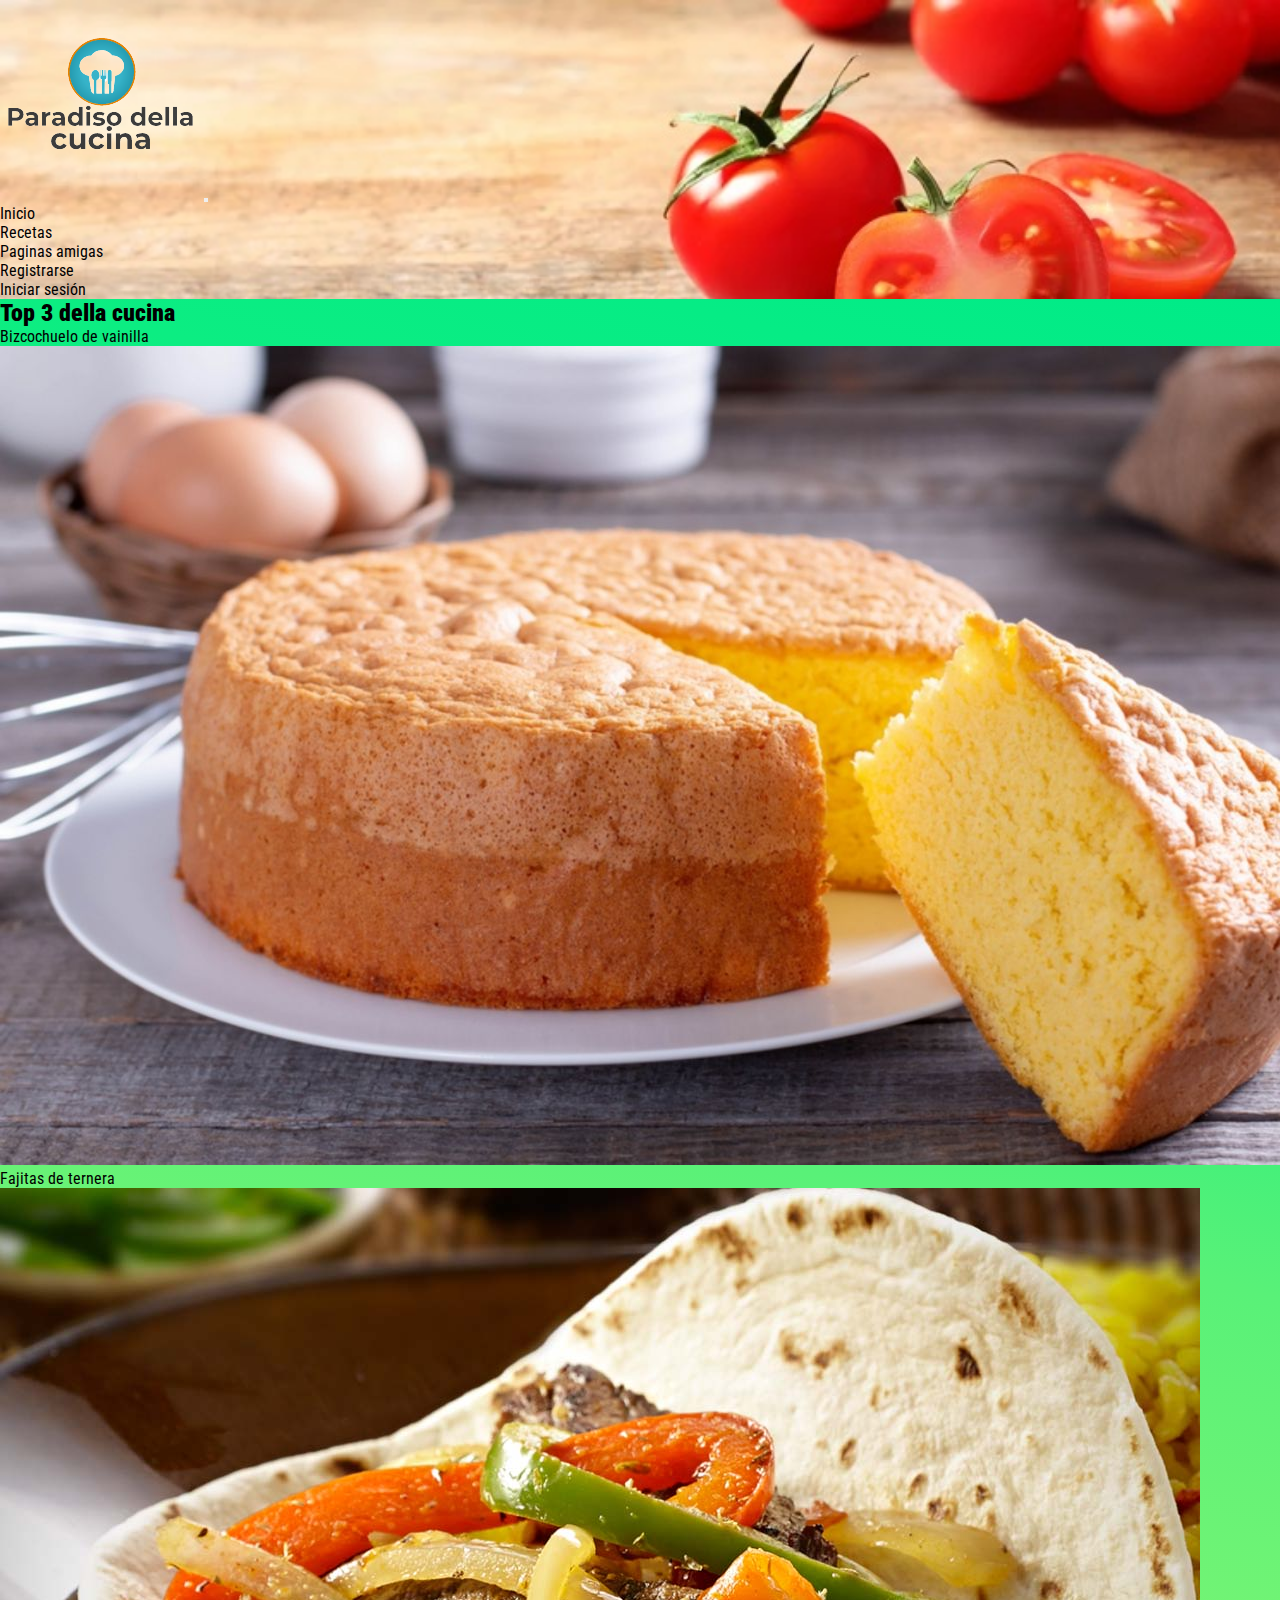
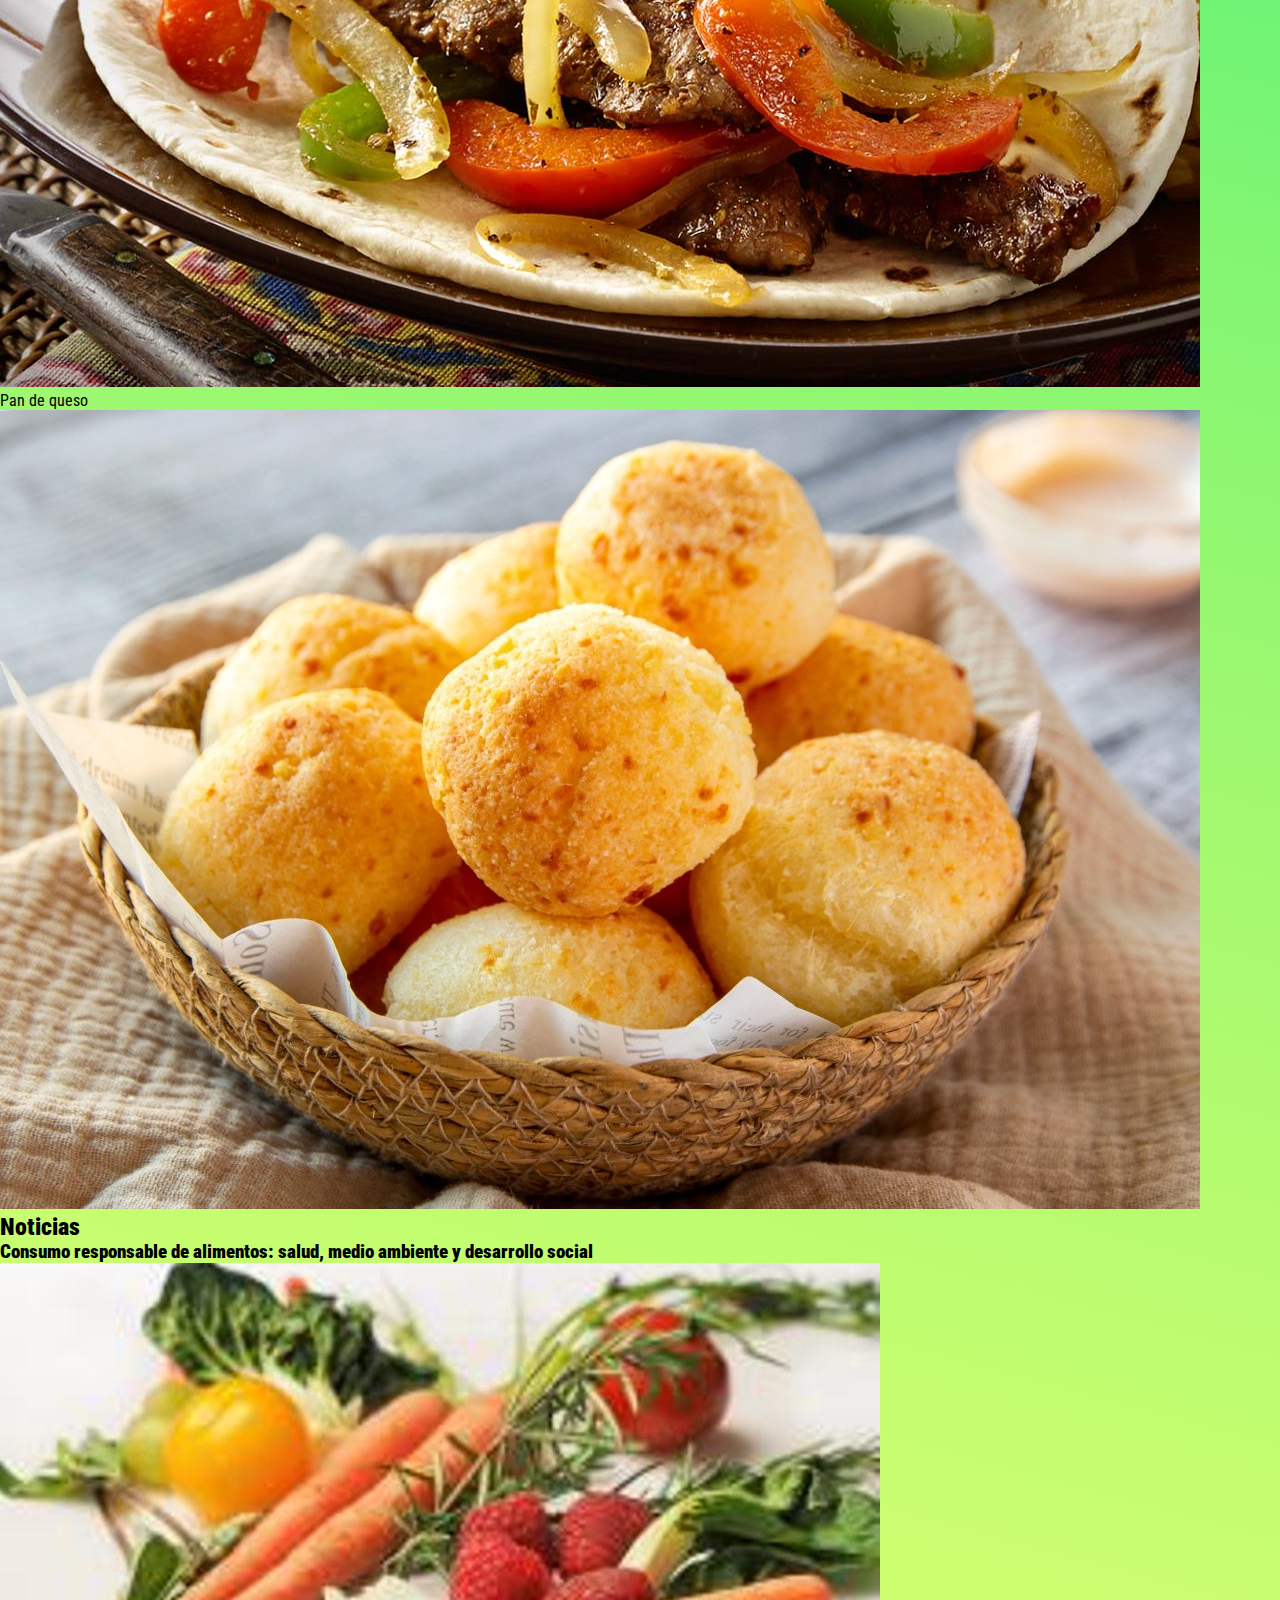
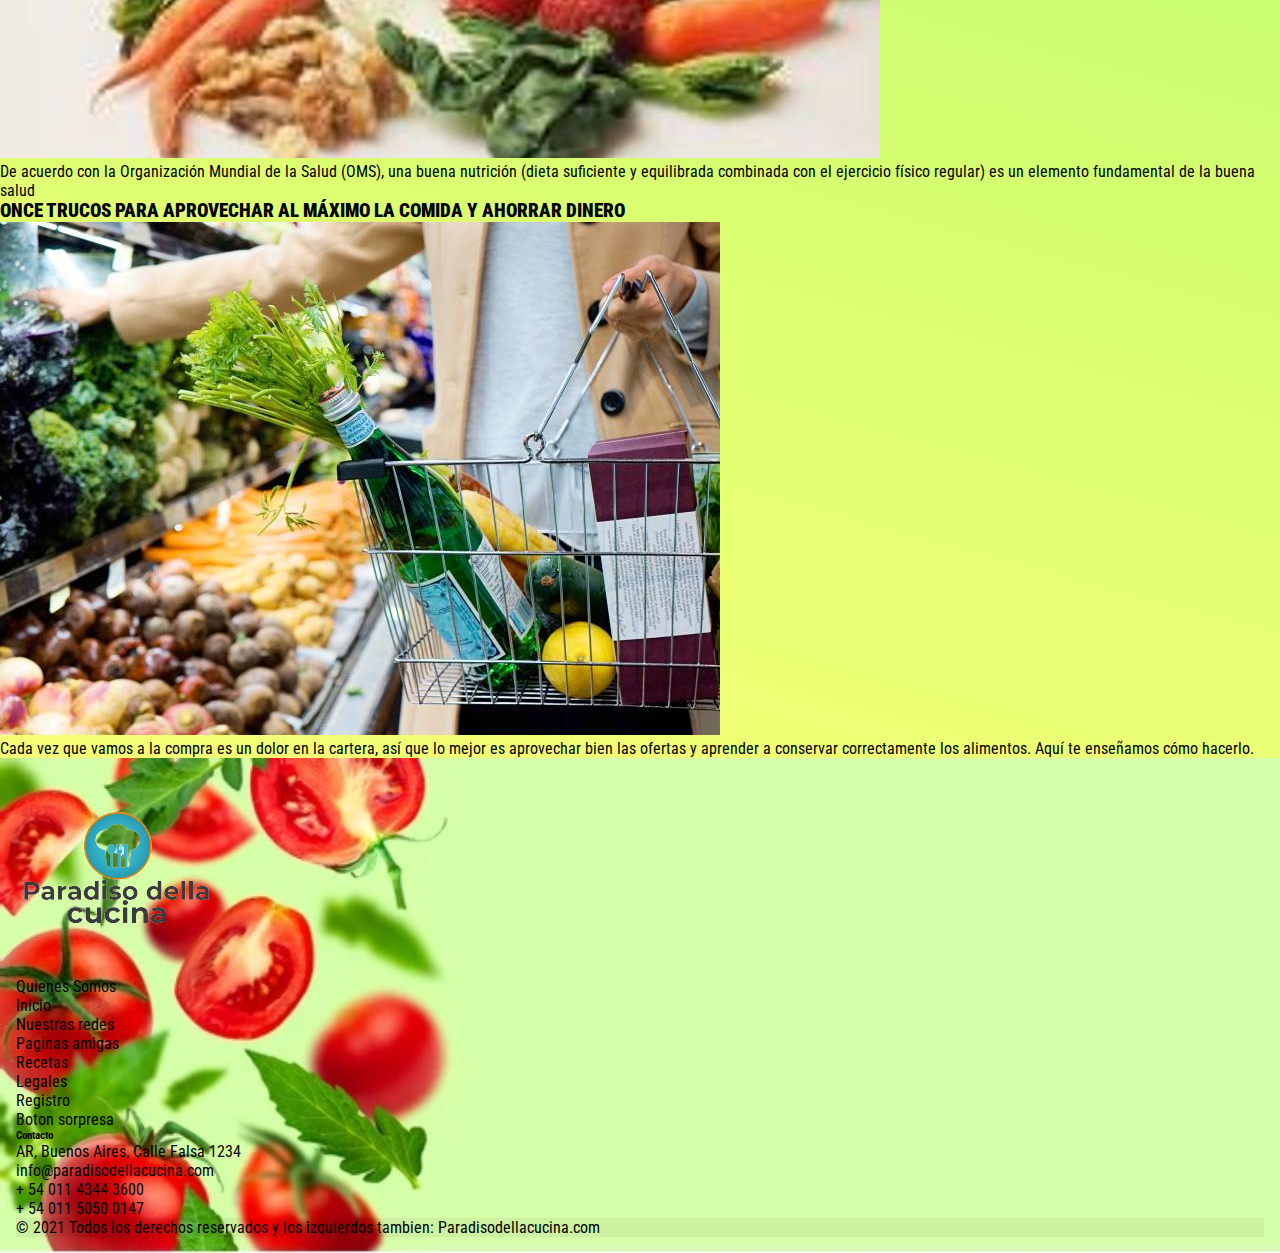
<file: index.html>
<!DOCTYPE html>
<html lang="en">

<head>
    <meta charset="UTF-8">
    <meta http-equiv="X-UA-Compatible" content="IE=edge">
    <meta name="viewport" content="width=device-width, initial-scale=1.0">
    <meta name="description" content="Nuestra página de cocina ofrece una amplia variedad de recetas fáciles y deliciosas para todos los niveles de habilidad culinaria. Desde platos principales hasta postres, encontrarás inspiración y consejos útiles para mejorar tus habilidades en la cocina.">
    <link rel="preconnect" href="https://fonts.googleapis.com">
    <link rel="preconnect" href="https://fonts.gstatic.com" crossorigin>
    <link href="https://fonts.googleapis.com/css2?family=Roboto+Condensed:wght@300;400;700&display=swap"
        rel="stylesheet">
    <link href="https://cdn.jsdelivr.net/npm/bootstrap@5.2.3/dist/css/bootstrap.min.css" rel="stylesheet"
        integrity="sha384-rbsA2VBKQhggwzxH7pPCaAqO46MgnOM80zW1RWuH61DGLwZJEdK2Kadq2F9CUG65" crossorigin="anonymous">
    <link rel="stylesheet" href="./css/styles.css">
    <title>Paradiso della cucina / Recetas con amor y algo mas...</title>
</head>

<body>

    <header class="navbar navbar-expand-lg bg-light">
        <div class="container">
            <a class="navbar-brand" href="#">
                <img src="./img/cucina-logo.png" class="w-50" alt="" class="logocucina">
            </a>
            <button class="navbar-toggler" type="button" data-bs-toggle="collapse" data-bs-target="#navbarNav"
                aria-controls="navbarNav" aria-expanded="false" aria-label="Toggle navigation">
                <span class="navbar-toggler-icon"></span>
            </button>
            <nav class="collapse navbar-collapse justify-content-end" id="navbarNav">
                <ul class="navbar-nav">
                    <li class="nav-item">
                        <a class="nav-link active" aria-current="page" href="./index.html">Inicio</a>
                    </li>
                    <li class="nav-item">
                        <a class="nav-link" href="./pages/recetas.html">Recetas</a>
                    </li>
                    <li class="nav-item">
                        <a class="nav-link" href="./pages/paginas-amigas.html">Paginas amigas</a>
                    </li>
                    <li class="nav-item">
                        <a class="nav-link" href="./pages/registrarse.html">Registrarse</a>
                    </li>
                    <li class="nav-item">
                        <a class="nav-link" href="./pages/iniciar-sesion.html">Iniciar sesión</a>
                    </li>
                </ul>
            </nav>
        </div>
    </header>



    <main class="degrade">

        <section class="container">

            <div class="row">

                <article class="col-12 col-md-6" class="img-fluid">

                    <h2 class="text-center"><strong>Top 3 della cucina</strong></h2>

                    <ol>

                        <a href="./pages/bizcochuelodevainilla.html">
                            <li>Bizcochuelo de vainilla</li>

                            <img src="./img/bizcochuelo-de-vainilla.jpg" class="img-fluid" alt="torta de vainilla">
                        </a>


                        <a href="./pages/fajitasdeternera.html">
                            <li>Fajitas de ternera</li>

                            <img src="./img/fajitas-de-ternera.jpg" class="img-fluid" alt="fajitas de ternera">
                        </a>

                        <a href="./pages/pandequeso.html">
                            <li>Pan de queso</li>

                            <img src="./img/pan-de-queso.jpg" class="img-fluid" alt="chipa">
                        </a>



                    </ol>


                </article>



                <article class="col-12 col-md-6 bg-noticias">

                    <h2 class="text-center"><strong>Noticias</strong></h2>

                    <div>
                        <h3 class="text-center"><strong>Consumo responsable de alimentos: salud, medio ambiente y
                                desarrollo social</strong>
                        </h3>

                        <img src="./img/comida-saludable.jpg" class="img-fluid" alt="comida como hsaludable">

                        <p class="text-center">De acuerdo con la Organización Mundial de la Salud (OMS), una buena
                            nutrición (dieta
                            suficiente y
                            equilibrada combinada con el ejercicio físico regular) es un elemento fundamental de la
                            buena
                            salud
                        </p>
                    </div>

                    <div>

                        <h3 class="text-center"><strong>ONCE TRUCOS PARA APROVECHAR AL MÁXIMO LA COMIDA Y AHORRAR
                                DINERO</strong></h3>

                        <img src="./img/trucos-ahorrar-comida.jpg" class="img-fluid" alt="ahorrar-comida">

                        <p class="text-center">Cada vez que vamos a la compra es un dolor en la cartera,
                            así que lo mejor es aprovechar bien
                            las
                            ofertas
                            y aprender a conservar correctamente los alimentos. Aquí te enseñamos cómo hacerlo.</p>


                    </div>



                </article>

        </section>


    </main>


    <footer class="text-center text-lg-start bg-light text-muted">

        <div class="container text-center text-md-start mt-5">
            <!-- Grid row -->
            <div class="row mt-3">
                <!-- Grid column -->
                <div class="col-md-3 col-lg-4 col-xl-3 mx-auto mb-4">
                    <!-- Content -->
                    <h6 class="text-uppercase fw-bold mb-4">
                        <i class="fas fa-gem me-3"></i>
                        <img src="./img/cucina-logo.png" class="img-fluid" alt="">
                    </h6>
                </div>

                <div class="col-md-2 col-lg-2 col-xl-2 mx-auto mb-4">


                    <p>
                        <a href="./pages/quienes-somos.html" class="text-reset">Quienes Somos</a>
                    </p>
                    <p>
                        <a href="./index.html" class="text-reset">Inicio</a>
                    </p>
                    <p>
                        <a href="./pages/nuestras-redes.html" class="text-reset">Nuestras redes</a>
                    </p>
                    <p>
                        <a href="./pages/paginas-amigas.html" class="text-reset">Paginas amigas</a>
                    </p>
                </div>

                <div class="col-md-3 col-lg-2 col-xl-2 mx-auto mb-4">
                    <p>
                        <a href="./pages/recetas.html" class="text-reset">Recetas</a>
                    </p>
                    <p>
                        <a href="./pages/legales.html" class="text-reset">Legales</a>
                    </p>
                    <p>
                        <a href="pages/registrarse.html" class="text-reset">Registro</a>
                    </p>
                    <p>
                        <a href="https://www.youtube.com/watch?v=D0pMNiobZPM&ab_channel=LaGranjadeZen%C3%B3n"
                            class="text-reset" target="_blank">Boton sorpresa</a>
                    </p>
                </div>

                <div class="col-md-4 col-lg-3 col-xl-3 mx-auto mb-md-0 mb-4">

                    <h6 class="text-uppercase fw-bold mb-4">Contacto</h6>
                    <p><i class="fas fa-home me-3"></i> AR, Buenos Aires, Calle Falsa 1234</p>
                    <p>
                        <i class="fas fa-envelope me-3"></i>
                        info@paradisodellacucina.com
                    </p>
                    <p><i class="fas fa-phone me-3"></i> + 54 011 4344 3600</p>
                    <p><i class="fas fa-print me-3"></i> + 54 011 5050 0147</p>
                </div>

            </div>

        </div>
        </section>

        <div class="text-center p-4" style="background-color: rgba(0, 0, 0, 0.05);">
            © 2021 Todos los derechos reservados y los izquierdos tambien:
            <a class="text-reset fw-bold" href="https://paradisodellacucina.com">Paradisodellacucina.com</a>
        </div>

    </footer>


    <script src="https://cdn.jsdelivr.net/npm/bootstrap@5.2.3/dist/js/bootstrap.bundle.min.js"
        integrity="sha384-kenU1KFdBIe4zVF0s0G1M5b4hcpxyD9F7jL+jjXkk+Q2h455rYXK/7HAuoJl+0I4"
        crossorigin="anonymous"></script>

</body>

</html>
</file>
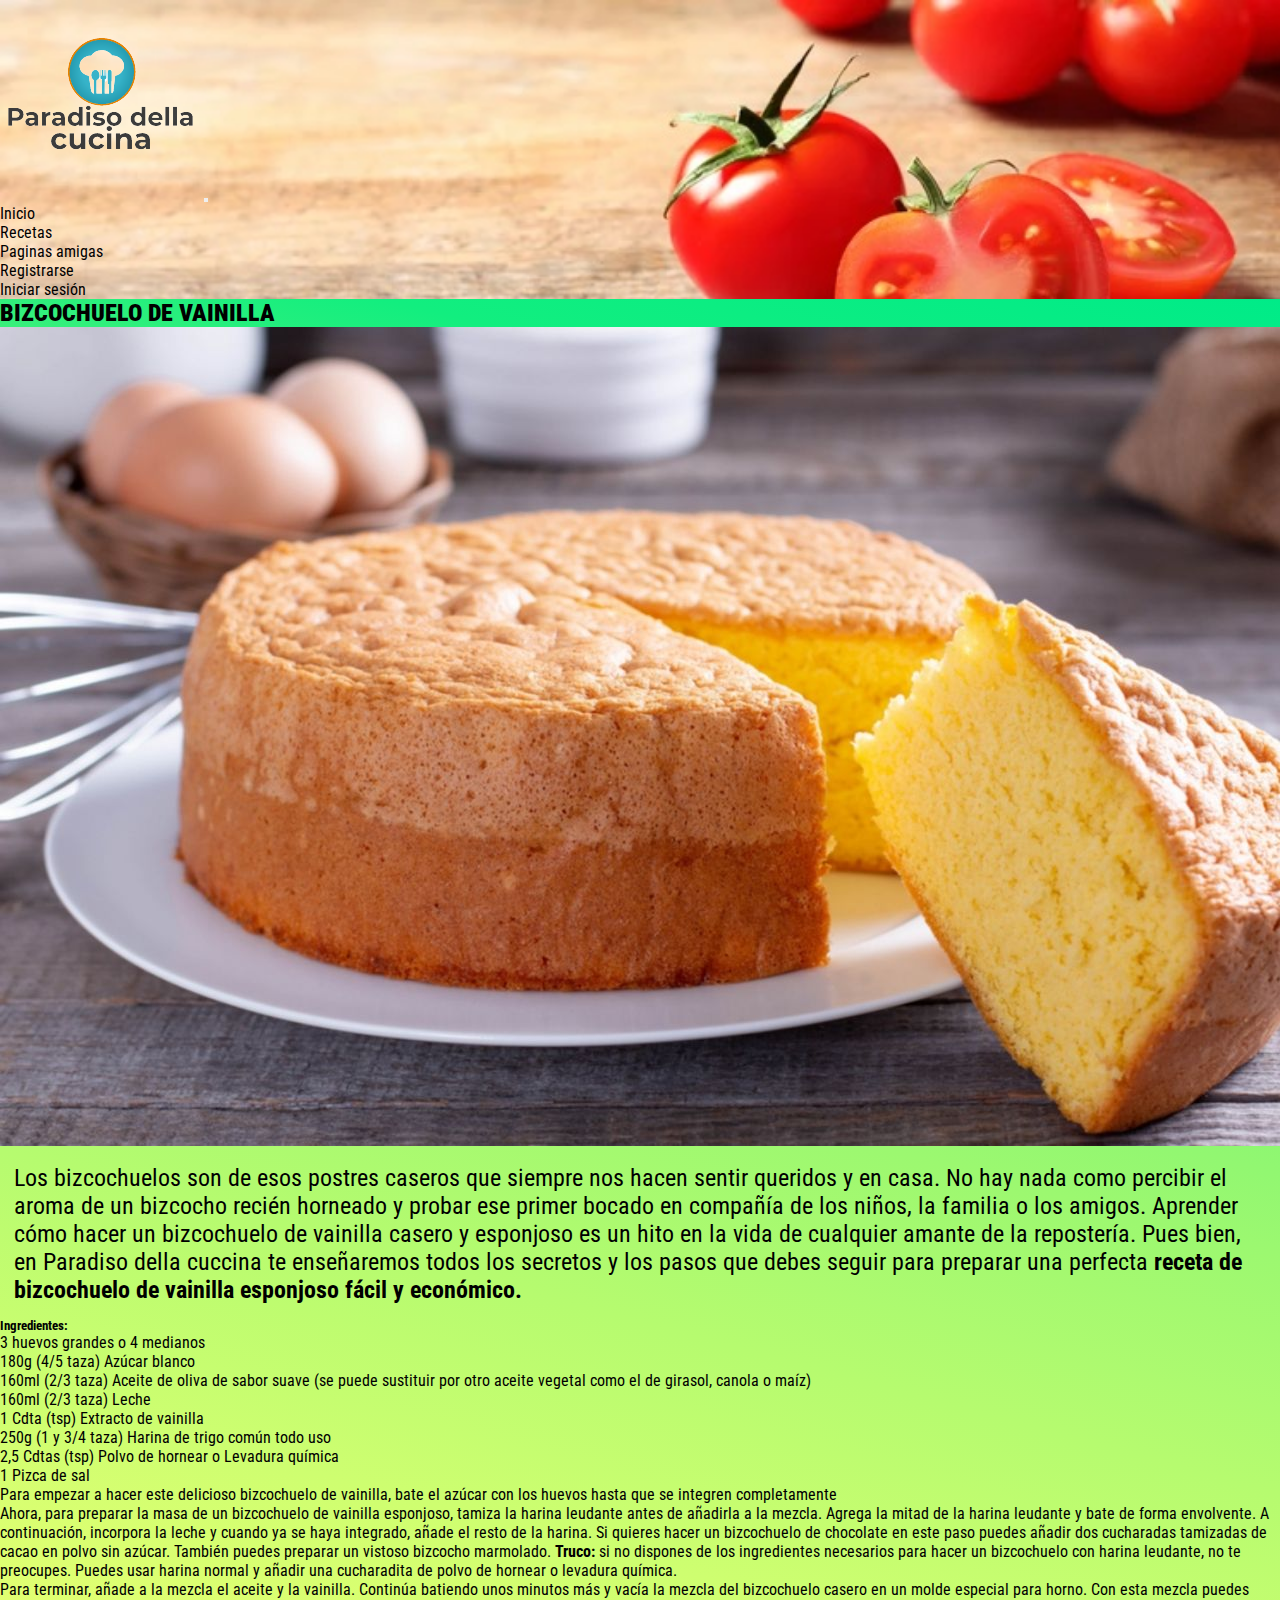
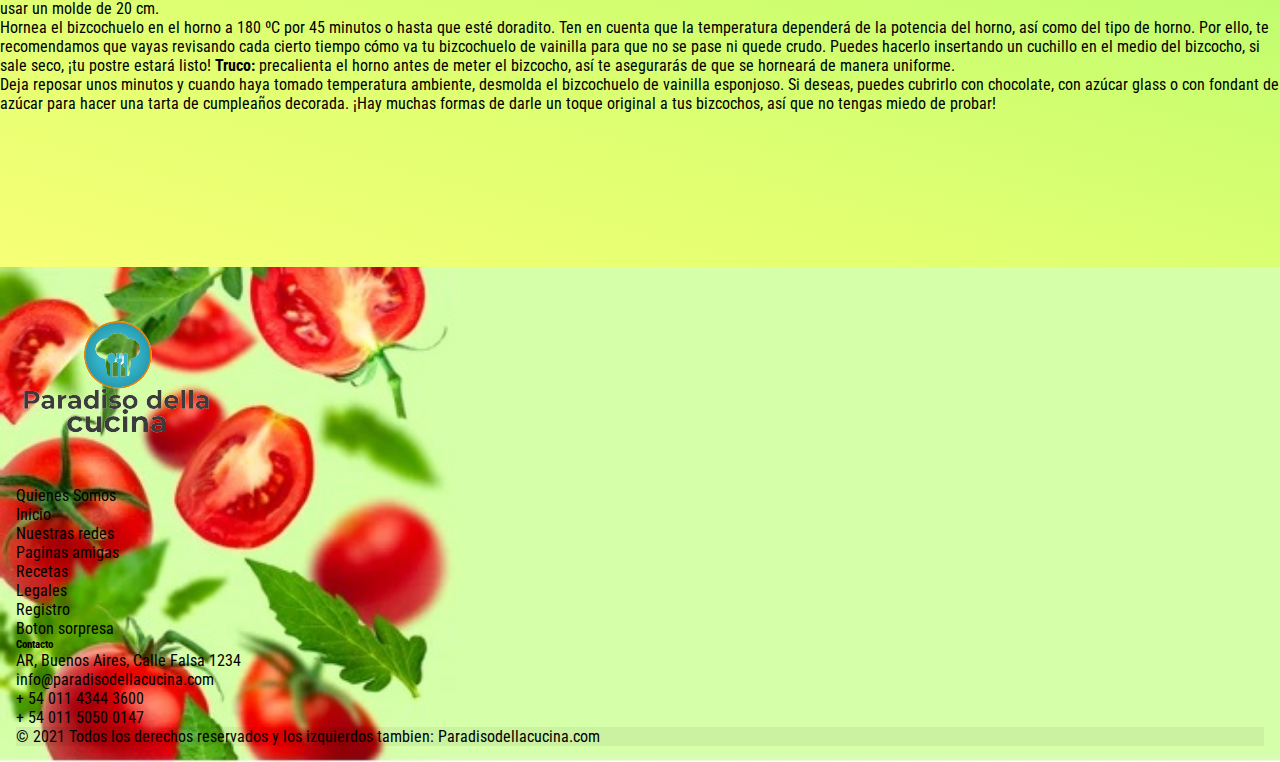
<file: pages/bizcochuelodevainilla.html>
<!DOCTYPE html>
<html lang="en">

<head>
    <meta charset="UTF-8">
    <meta http-equiv="X-UA-Compatible" content="IE=edge">
    <meta name="viewport" content="width=device-width, initial-scale=1.0">
    <meta name="description" content="Nuestra página de cocina ofrece una amplia variedad de recetas fáciles y deliciosas para todos los niveles de habilidad culinaria. Desde platos principales hasta postres, encontrarás inspiración y consejos útiles para mejorar tus habilidades en la cocina.">
    <link rel="preconnect" href="https://fonts.googleapis.com">
    <link rel="preconnect" href="https://fonts.gstatic.com" crossorigin>
    <link href="https://fonts.googleapis.com/css2?family=Roboto+Condensed:wght@300;400;700&display=swap"
        rel="stylesheet">
    <link href="https://cdn.jsdelivr.net/npm/bootstrap@5.2.3/dist/css/bootstrap.min.css" rel="stylesheet"
        integrity="sha384-rbsA2VBKQhggwzxH7pPCaAqO46MgnOM80zW1RWuH61DGLwZJEdK2Kadq2F9CUG65" crossorigin="anonymous">
    <link rel="stylesheet" href="../css/styles.css">
    <title>Paradiso della cucina /Bizcochuelo de vainilla</title>
</head>

<body>

    <header class="navbar navbar-expand-lg bg-light">
        <div class="container">
            <a class="navbar-brand" href="#">
                <img src="../img/cucina-logo.png" class="w-50" alt="" class="logocucina">
            </a>
            <button class="navbar-toggler" type="button" data-bs-toggle="collapse" data-bs-target="#navbarNav"
                aria-controls="navbarNav" aria-expanded="false" aria-label="Toggle navigation">
                <span class="navbar-toggler-icon"></span>
            </button>
            <nav class="collapse navbar-collapse justify-content-end" id="navbarNav">
                <ul class="navbar-nav">
                    <li class="nav-item">
                        <a class="nav-link active" aria-current="page" href="../index.html">Inicio</a>
                    </li>
                    <li class="nav-item">
                        <a class="nav-link" href="../pages/recetas.html">Recetas</a>
                    </li>
                    <li class="nav-item">
                        <a class="nav-link" href="../pages/paginas-amigas.html">Paginas amigas</a>
                    </li>
                    <li class="nav-item">
                        <a class="nav-link" href="../pages/registrarse.html">Registrarse</a>
                    </li>
                    <li class="nav-item">
                        <a class="nav-link" href="../pages/iniciar-sesion.html">Iniciar sesión</a>
                    </li>
                </ul>
            </nav>
        </div>
    </header>

    <main class="degrade">

        <div class="container">

            <div class="text-center">

                <h2><strong>BIZCOCHUELO DE VAINILLA</strong></h2>

                <img src="../img/bizcochuelo-de-vainilla.jpg" class="img-fluid w-75" alt="torta de vainilla">


            </div>

            <article class="text-center">

                <p class="pie-de-foto">Los bizcochuelos son de esos postres caseros que siempre nos hacen sentir
                    queridos y en casa. No hay
                    nada
                    como percibir el aroma de un bizcocho recién horneado y probar ese primer bocado en compañía de los
                    niños,
                    la familia o los amigos. Aprender cómo hacer un bizcochuelo de vainilla casero y esponjoso es un
                    hito en
                    la
                    vida de cualquier amante de la repostería.

                    Pues bien, en Paradiso della cuccina te enseñaremos todos los secretos y los pasos que debes seguir
                    para
                    preparar una perfecta <strong>receta de bizcochuelo de vainilla esponjoso fácil y
                        económico.</strong>
                </p>

                <p>
                <h5>Ingredientes:</h5>
                </p>
                <ul>
                    <li>3 huevos grandes o 4 medianos</li>
                    <li>180g (4/5 taza) Azúcar blanco</li>
                    <li>160ml (2/3 taza) Aceite de oliva de sabor suave (se puede sustituir por otro aceite vegetal como
                        el
                        de
                        girasol, canola o maíz)</li>
                    <li>160ml (2/3 taza) Leche</li>
                    <li>1 Cdta (tsp) Extracto de vainilla</li>
                    <li>250g (1 y 3/4 taza) Harina de trigo común todo uso</li>
                    <li>2,5 Cdtas (tsp) Polvo de hornear o Levadura química</li>
                    <li>1 Pizca de sal</li>
                </ul>

                <ol>
                    <li>Para empezar a hacer este delicioso bizcochuelo de vainilla, bate el azúcar con los huevos hasta
                        que
                        se integren completamente
                    </li>
                    <li>Ahora, para preparar la masa de un bizcochuelo de vainilla esponjoso, tamiza la harina leudante
                        antes de
                        añadirla a la mezcla. Agrega la mitad de la harina leudante y bate de forma envolvente. A
                        continuación,
                        incorpora la leche y cuando ya se haya integrado, añade el resto de la harina.
                        Si quieres hacer un bizcochuelo de chocolate en este paso puedes añadir dos cucharadas tamizadas
                        de
                        cacao en polvo sin azúcar. También puedes preparar un vistoso bizcocho marmolado.
                        <strong>Truco:</strong> si no dispones de los ingredientes necesarios para hacer un bizcochuelo
                        con
                        harina leudante, no
                        te preocupes. Puedes usar harina normal y añadir una cucharadita de polvo de hornear o levadura
                        química.
                    </li>
                    <li>Para terminar, añade a la mezcla el aceite y la vainilla. Continúa batiendo unos minutos más y
                        vacía
                        la
                        mezcla del bizcochuelo casero en un molde especial para horno. Con esta mezcla puedes usar un
                        molde
                        de
                        20 cm.</li>
                    <li>
                        Hornea el bizcochuelo en el horno a 180 ºC por 45 minutos o hasta que esté doradito. Ten en
                        cuenta
                        que
                        la temperatura dependerá de la potencia del horno, así como del tipo de horno. Por ello, te
                        recomendamos
                        que vayas revisando cada cierto tiempo cómo va tu bizcochuelo de vainilla para que no se pase ni
                        quede
                        crudo. Puedes hacerlo insertando un cuchillo en el medio del bizcocho, si sale seco, ¡tu postre
                        estará
                        listo!
                        <strong>Truco:</strong> precalienta el horno antes de meter el bizcocho, así te asegurarás de
                        que se
                        horneará de manera uniforme.
                    </li>
                    <li>Deja reposar unos minutos y cuando haya tomado temperatura ambiente, desmolda el bizcochuelo de
                        vainilla
                        esponjoso. Si deseas, puedes cubrirlo con chocolate, con azúcar glass o con fondant de azúcar
                        para
                        hacer
                        una tarta de cumpleaños decorada. ¡Hay muchas formas de darle un toque original a tus bizcochos,
                        así
                        que
                        no tengas miedo de probar!</li>

                </ol>


                <iframe class="img-fluid" src="https://www.youtube.com/embed/yCY63g8GuaE"
                    title="YouTube video player" frameborder="0"
                    allow="accelerometer; autoplay; clipboard-write; encrypted-media; gyroscope; picture-in-picture"
                    allowfullscreen></iframe>



            </article>

        </div>

    </main>




    <footer class="text-center text-lg-start bg-light text-muted">

        <div class="container text-center text-md-start mt-5">
            <!-- Grid row -->
            <div class="row mt-3">
                <!-- Grid column -->
                <div class="col-md-3 col-lg-4 col-xl-3 mx-auto mb-4">
                    <!-- Content -->
                    <h6 class="text-uppercase fw-bold mb-4">
                        <i class="fas fa-gem me-3"></i>
                        <img src="../img/cucina-logo.png" class="img-fluid" alt="">
                    </h6>
                </div>

                <div class="col-md-2 col-lg-2 col-xl-2 mx-auto mb-4">


                    <p>
                        <a href="../pages/quienes-somos.html" class="text-reset">Quienes Somos</a>
                    </p>
                    <p>
                        <a href="../index.html" class="text-reset">Inicio</a>
                    </p>
                    <p>
                        <a href="../pages/nuestras-redes.html" class="text-reset">Nuestras redes</a>
                    </p>
                    <p>
                        <a href="../pages/paginas-amigas.html" class="text-reset">Paginas amigas</a>
                    </p>
                </div>

                <div class="col-md-3 col-lg-2 col-xl-2 mx-auto mb-4">
                    <p>
                        <a href="../pages/recetas.html" class="text-reset">Recetas</a>
                    </p>
                    <p>
                        <a href="../pages/legales.html" class="text-reset">Legales</a>
                    </p>
                    <p>
                        <a href="../pages/registrarse.html" class="text-reset">Registro</a>
                    </p>
                    <p>
                        <a href="https://www.youtube.com/watch?v=D0pMNiobZPM&ab_channel=LaGranjadeZen%C3%B3n"
                            class="text-reset" target="_blank">Boton sorpresa</a>
                    </p>
                </div>

                <div class="col-md-4 col-lg-3 col-xl-3 mx-auto mb-md-0 mb-4">

                    <h6 class="text-uppercase fw-bold mb-4">Contacto</h6>
                    <p><i class="fas fa-home me-3"></i> AR, Buenos Aires, Calle Falsa 1234</p>
                    <p>
                        <i class="fas fa-envelope me-3"></i>
                        info@paradisodellacucina.com
                    </p>
                    <p><i class="fas fa-phone me-3"></i> + 54 011 4344 3600</p>
                    <p><i class="fas fa-print me-3"></i> + 54 011 5050 0147</p>
                </div>

            </div>

        </div>
        </section>

        <div class="text-center p-4" style="background-color: rgba(0, 0, 0, 0.05);">
            © 2021 Todos los derechos reservados y los izquierdos tambien:
            <a class="text-reset fw-bold" href="https://paradisodellacucina.com">Paradisodellacucina.com</a>
        </div>

    </footer>

    <script src="https://cdn.jsdelivr.net/npm/bootstrap@5.2.3/dist/js/bootstrap.bundle.min.js"
        integrity="sha384-kenU1KFdBIe4zVF0s0G1M5b4hcpxyD9F7jL+jjXkk+Q2h455rYXK/7HAuoJl+0I4"
        crossorigin="anonymous"></script>


</body>

</html>
</file>
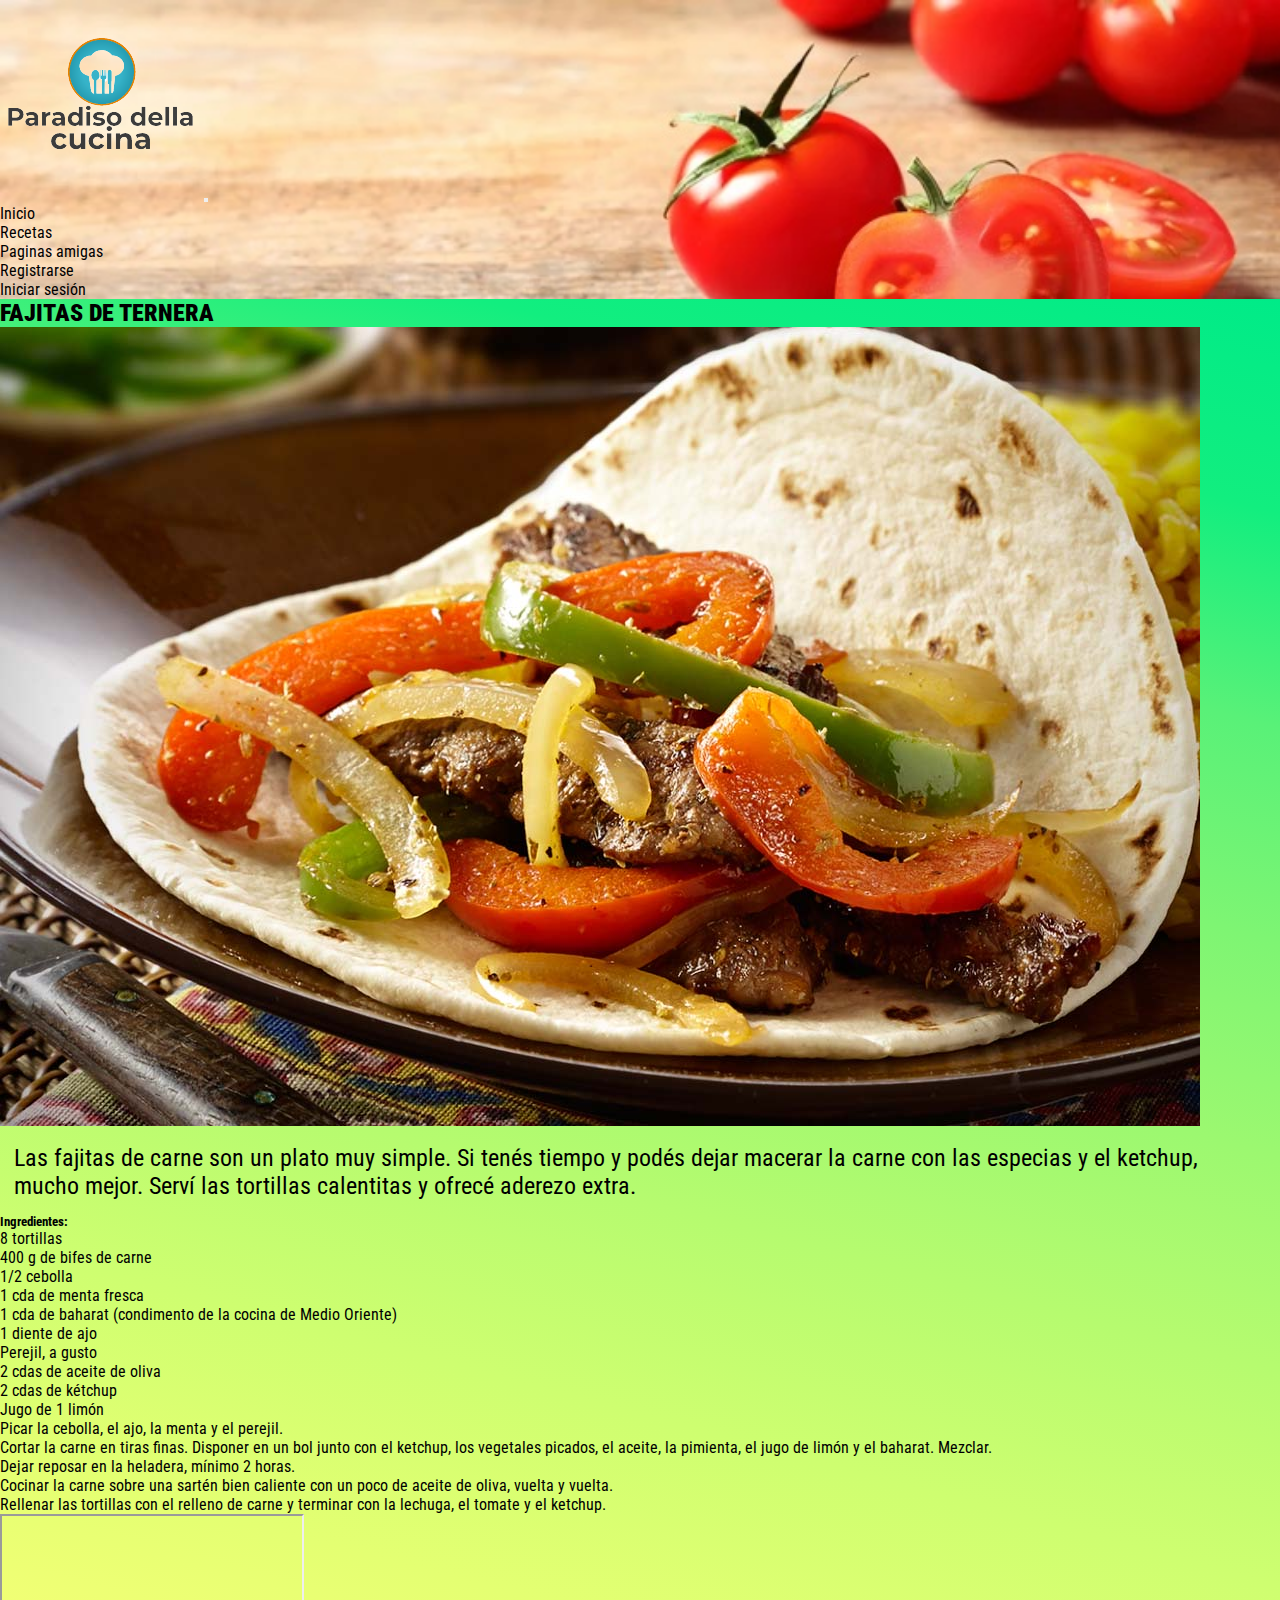
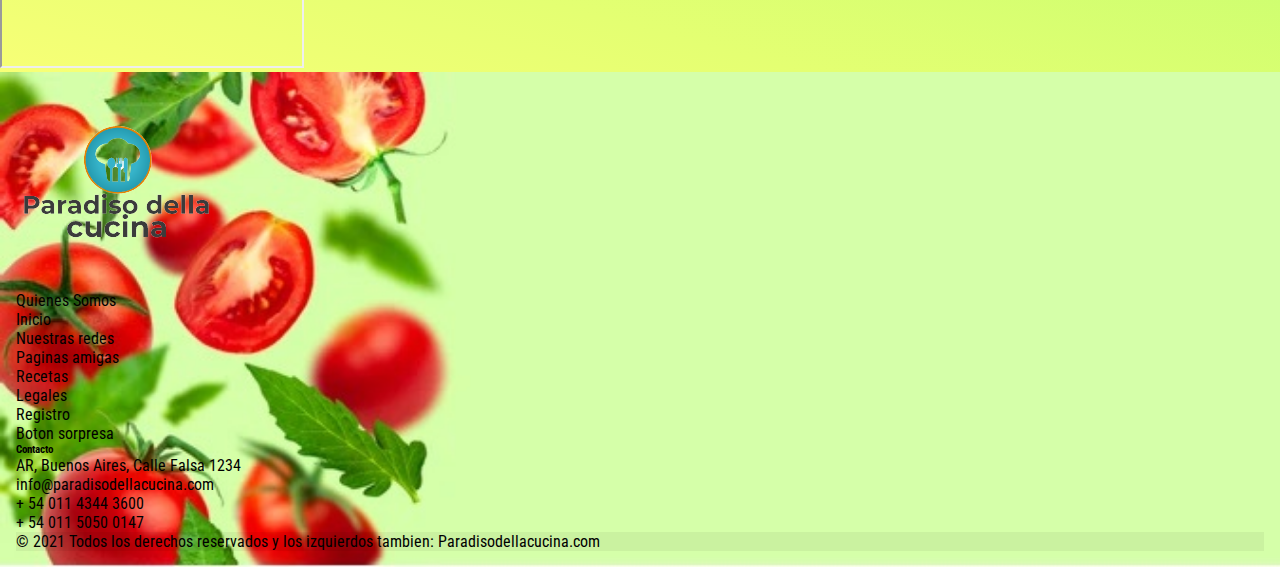
<file: pages/fajitasdeternera.html>
<!DOCTYPE html>
<html lang="en">

<head>
    <meta charset="UTF-8">
    <meta http-equiv="X-UA-Compatible" content="IE=edge">
    <meta name="viewport" content="width=}, initial-scale=1.0">
    <meta name="description" content="Nuestra página de cocina ofrece una amplia variedad de recetas fáciles y deliciosas para todos los niveles de habilidad culinaria. Desde platos principales hasta postres, encontrarás inspiración y consejos útiles para mejorar tus habilidades en la cocina.">
    <link rel="preconnect" href="https://fonts.googleapis.com">
    <link rel="preconnect" href="https://fonts.gstatic.com" crossorigin>
    <link href="https://fonts.googleapis.com/css2?family=Roboto+Condensed:wght@300;400;700&display=swap"
        rel="stylesheet">
    <link href="https://cdn.jsdelivr.net/npm/bootstrap@5.2.3/dist/css/bootstrap.min.css" rel="stylesheet"
        integrity="sha384-rbsA2VBKQhggwzxH7pPCaAqO46MgnOM80zW1RWuH61DGLwZJEdK2Kadq2F9CUG65" crossorigin="anonymous">
    <link rel="stylesheet" href="../css/styles.css">
    <title>Paradiso della cucina / Fajitas de ternera</title>
</head>

<body>

    <header class="navbar navbar-expand-lg bg-light">
        <div class="container">
            <a class="navbar-brand" href="#">
                <img src="../img/cucina-logo.png" class="w-50" alt="" class="logocucina">
            </a>
            <button class="navbar-toggler" type="button" data-bs-toggle="collapse" data-bs-target="#navbarNav"
                aria-controls="navbarNav" aria-expanded="false" aria-label="Toggle navigation">
                <span class="navbar-toggler-icon"></span>
            </button>
            <nav class="collapse navbar-collapse justify-content-end" id="navbarNav">
                <ul class="navbar-nav">
                    <li class="nav-item">
                        <a class="nav-link active" aria-current="page" href="../index.html">Inicio</a>
                    </li>
                    <li class="nav-item">
                        <a class="nav-link" href="../pages/recetas.html">Recetas</a>
                    </li>
                    <li class="nav-item">
                        <a class="nav-link" href="../pages/paginas-amigas.html">Paginas amigas</a>
                    </li>
                    <li class="nav-item">
                        <a class="nav-link" href="../pages/registrarse.html">Registrarse</a>
                    </li>
                    <li class="nav-item">
                        <a class="nav-link" href="../pages/iniciar-sesion.html">Iniciar sesión</a>
                    </li>
                </ul>
            </nav>
        </div>
    </header>

    <main class="degrade">

        <div class="container">

            <div class="text-center">

                <h2><strong>FAJITAS DE TERNERA</strong></h2>

                <img src="../img/fajitas-de-ternera.jpg" class="img-fluid w-75" alt="fajitas-de-ternera">



            </div>

            <article class="text-center">

                <p class="pie-de-foto">Las fajitas de carne son un plato muy simple. Si tenés tiempo y podés dejar macerar la carne con las
                    especias
                    y el ketchup, mucho mejor. Serví las tortillas calentitas y ofrecé aderezo extra. </p>

                <p>
                <h5>Ingredientes:</h5>
                </p>
                <ul>
                    <li>8 tortillas</li>
                    <li>400 g de bifes de carne</li>
                    <li>1/2 cebolla</li>
                    <li>1 cda de menta fresca</li>
                    <li>1 cda de baharat (condimento de la cocina de Medio Oriente)</li>
                    <li>1 diente de ajo</li>
                    <li>Perejil, a gusto</li>
                    <li>2 cdas de aceite de oliva</li>
                    <li>2 cdas de kétchup</li>
                    <li>Jugo de 1 limón</li>
                </ul>

                <ol>
                    <li>Picar la cebolla, el ajo, la menta y el perejil.</li>

                    <li>Cortar la carne en tiras finas. Disponer en un bol junto con el ketchup, los vegetales picados,
                        el
                        aceite, la pimienta, el jugo de limón y el baharat. Mezclar.</li>

                    <li>Dejar reposar en la heladera, mínimo 2 horas.</li>

                    <li>Cocinar la carne sobre una sartén bien caliente con un poco de aceite de oliva, vuelta y vuelta.
                    </li>

                    <li>Rellenar las tortillas con el relleno de carne y terminar con la lechuga, el tomate y el
                        ketchup.
                    </li>

                </ol>

                <iframe class="img-fluid" src="https://www.youtube.com/embed/1qa1txhaEus"></iframe>

            </article>

        </div>

    </main>

    <footer class="text-center text-lg-start bg-light text-muted">

        <div class="container text-center text-md-start mt-5">
            <!-- Grid row -->
            <div class="row mt-3">
                <!-- Grid column -->
                <div class="col-md-3 col-lg-4 col-xl-3 mx-auto mb-4">
                    <!-- Content -->
                    <h6 class="text-uppercase fw-bold mb-4">
                        <i class="fas fa-gem me-3"></i>
                        <img src="../img/cucina-logo.png" class="img-fluid" alt="">
                    </h6>
                </div>

                <div class="col-md-2 col-lg-2 col-xl-2 mx-auto mb-4">


                    <p>
                        <a href="../pages/quienes-somos.html" class="text-reset">Quienes Somos</a>
                    </p>
                    <p>
                        <a href="../index.html" class="text-reset">Inicio</a>
                    </p>
                    <p>
                        <a href="../pages/nuestras-redes.html" class="text-reset">Nuestras redes</a>
                    </p>
                    <p>
                        <a href="../pages/paginas-amigas.html" class="text-reset">Paginas amigas</a>
                    </p>
                </div>

                <div class="col-md-3 col-lg-2 col-xl-2 mx-auto mb-4">
                    <p>
                        <a href="../pages/recetas.html" class="text-reset">Recetas</a>
                    </p>
                    <p>
                        <a href="../pages/legales.html" class="text-reset">Legales</a>
                    </p>
                    <p>
                        <a href="../pages/registrarse.html" class="text-reset">Registro</a>
                    </p>
                    <p>
                        <a href="https://www.youtube.com/watch?v=D0pMNiobZPM&ab_channel=LaGranjadeZen%C3%B3n"
                            class="text-reset" target="_blank">Boton sorpresa</a>
                    </p>
                </div>

                <div class="col-md-4 col-lg-3 col-xl-3 mx-auto mb-md-0 mb-4">

                    <h6 class="text-uppercase fw-bold mb-4">Contacto</h6>
                    <p><i class="fas fa-home me-3"></i> AR, Buenos Aires, Calle Falsa 1234</p>
                    <p>
                        <i class="fas fa-envelope me-3"></i>
                        info@paradisodellacucina.com
                    </p>
                    <p><i class="fas fa-phone me-3"></i> + 54 011 4344 3600</p>
                    <p><i class="fas fa-print me-3"></i> + 54 011 5050 0147</p>
                </div>

            </div>

        </div>
        </section>

        <div class="text-center p-4" style="background-color: rgba(0, 0, 0, 0.05);">
            © 2021 Todos los derechos reservados y los izquierdos tambien:
            <a class="text-reset fw-bold" href="https://paradisodellacucina.com">Paradisodellacucina.com</a>
        </div>

    </footer>


    <script src="https://cdn.jsdelivr.net/npm/bootstrap@5.2.3/dist/js/bootstrap.bundle.min.js"
        integrity="sha384-kenU1KFdBIe4zVF0s0G1M5b4hcpxyD9F7jL+jjXkk+Q2h455rYXK/7HAuoJl+0I4"
        crossorigin="anonymous"></script>


</body>

</html>
</file>
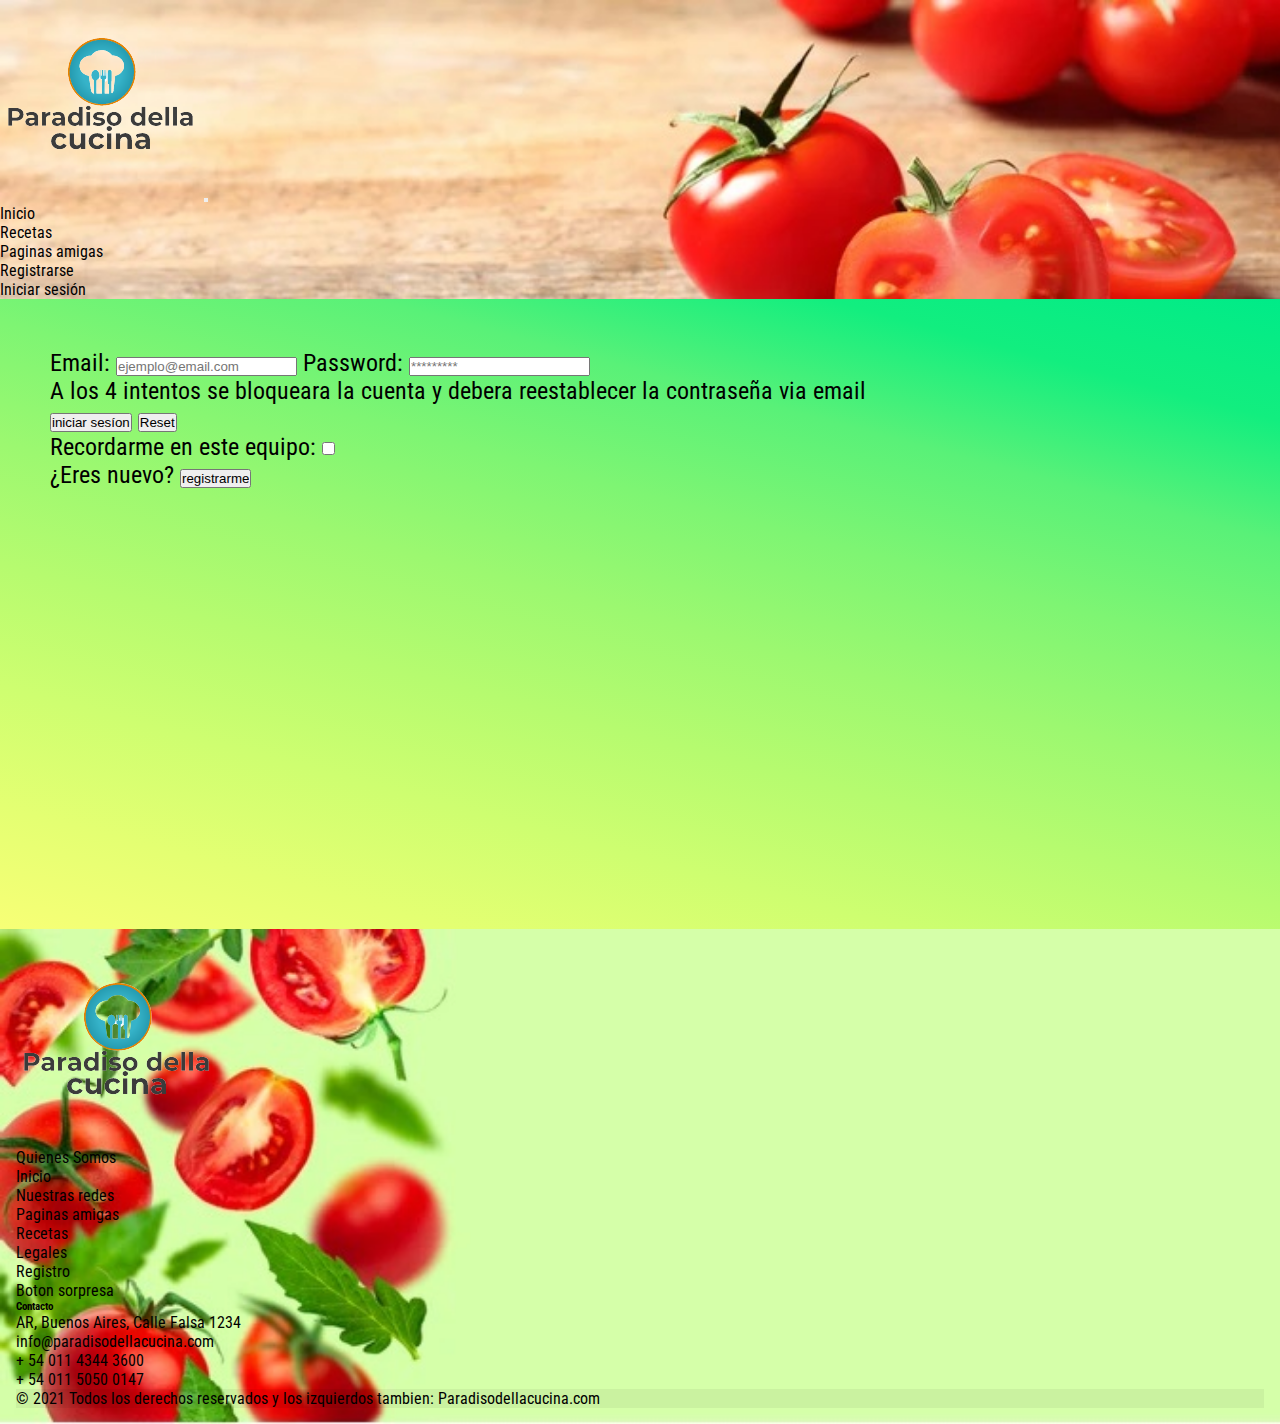
<file: pages/iniciar-sesion.html>
<!DOCTYPE html>
<html lang="en">

<head>
    <meta charset="UTF-8">
    <meta http-equiv="X-UA-Compatible" content="IE=edge">
    <meta name="viewport" content="width=device-width, initial-scale=1.0">
    <meta name="description" content="Nuestra página de cocina ofrece una amplia variedad de recetas fáciles y deliciosas para todos los niveles de habilidad culinaria. Desde platos principales hasta postres, encontrarás inspiración y consejos útiles para mejorar tus habilidades en la cocina.">
    <link rel="preconnect" href="https://fonts.googleapis.com">
    <link rel="preconnect" href="https://fonts.gstatic.com" crossorigin>
    <link href="https://fonts.googleapis.com/css2?family=Roboto+Condensed:wght@300;400;700&display=swap"
        rel="stylesheet">
    <link href="https://cdn.jsdelivr.net/npm/bootstrap@5.2.3/dist/css/bootstrap.min.css" rel="stylesheet"
        integrity="sha384-rbsA2VBKQhggwzxH7pPCaAqO46MgnOM80zW1RWuH61DGLwZJEdK2Kadq2F9CUG65" crossorigin="anonymous">
    <link rel="stylesheet" href="../css/styles.css">
    <title>Paradiso della cucina / Inicio de sesion</title>
</head>

<body>

    <header class="navbar navbar-expand-lg bg-light">
        <div class="container">
            <a class="navbar-brand" href="#">
                <img src="../img/cucina-logo.png" class="w-50" alt="" class="logocucina">
            </a>
            <button class="navbar-toggler" type="button" data-bs-toggle="collapse" data-bs-target="#navbarNav"
                aria-controls="navbarNav" aria-expanded="false" aria-label="Toggle navigation">
                <span class="navbar-toggler-icon"></span>
            </button>
            <nav class="collapse navbar-collapse justify-content-end" id="navbarNav">
                <ul class="navbar-nav">
                    <li class="nav-item">
                        <a class="nav-link active" aria-current="page" href="../index.html">Inicio</a>
                    </li>
                    <li class="nav-item">
                        <a class="nav-link" href="../pages/recetas.html">Recetas</a>
                    </li>
                    <li class="nav-item">
                        <a class="nav-link" href="../pages/paginas-amigas.html">Paginas amigas</a>
                    </li>
                    <li class="nav-item">
                        <a class="nav-link" href="../pages/registrarse.html">Registrarse</a>
                    </li>
                    <li class="nav-item">
                        <a class="nav-link" href="../pages/iniciar-sesion.html">Iniciar sesión</a>
                    </li>
                </ul>
            </nav>
        </div>
    </header>

    <main class="degrade text-center">

        <form action="" class="iniciar-sesion">

            <div>
                <label for="email-usuario">Email:</label>
                <input type="email" id="email-usuario" placeholder="ejemplo@email.com">

                <label for="contraseña">Password:</label>
                <input type="password" id="contraseña" placeholder="*********">
            </div>

            <div class="sepa">
                <p>A los 4 intentos se bloqueara la cuenta y debera reestablecer la contraseña via email</p>
            </div>

            <div class="sepa">
                <input type="submit" value="iniciar sesíon" class="btn btn-secondary">

                <input type="reset" class="btn btn-secondary">
            </div>

            <div class="sepa">
                <label for="acepta recordarme en este equipo">Recordarme en este equipo:</label>
                <input type="checkbox" value="acepta recordarme en este equipo">
            </div>

            <div class="sepa">
                <label for="registrarme">¿Eres nuevo?</label>
                <input type="submit" value="registrarme" class="btn btn-secondary" id="registrarme">
            </div>


        </form>

    </main>




    <footer class="text-center text-lg-start bg-light text-muted">

        <div class="container text-center text-md-start mt-5">
            <!-- Grid row -->
            <div class="row mt-3">
                <!-- Grid column -->
                <div class="col-md-3 col-lg-4 col-xl-3 mx-auto mb-4">
                    <!-- Content -->
                    <h6 class="text-uppercase fw-bold mb-4">
                        <i class="fas fa-gem me-3"></i>
                        <img src="../img/cucina-logo.png" class="img-fluid" alt="">
                    </h6>
                </div>

                <div class="col-md-2 col-lg-2 col-xl-2 mx-auto mb-4">


                    <p>
                        <a href="../pages/quienes-somos.html" class="text-reset">Quienes Somos</a>
                    </p>
                    <p>
                        <a href="../index.html" class="text-reset">Inicio</a>
                    </p>
                    <p>
                        <a href="../pages/nuestras-redes.html" class="text-reset">Nuestras redes</a>
                    </p>
                    <p>
                        <a href="../pages/paginas-amigas.html" class="text-reset">Paginas amigas</a>
                    </p>
                </div>

                <div class="col-md-3 col-lg-2 col-xl-2 mx-auto mb-4">
                    <p>
                        <a href="../pages/recetas.html" class="text-reset">Recetas</a>
                    </p>
                    <p>
                        <a href="../pages/legales.html" class="text-reset">Legales</a>
                    </p>
                    <p>
                        <a href="../pages/registrarse.html" class="text-reset">Registro</a>
                    </p>
                    <p>
                        <a href="https://www.youtube.com/watch?v=D0pMNiobZPM&ab_channel=LaGranjadeZen%C3%B3n"
                            class="text-reset" target="_blank">Boton sorpresa</a>
                    </p>
                </div>

                <div class="col-md-4 col-lg-3 col-xl-3 mx-auto mb-md-0 mb-4">

                    <h6 class="text-uppercase fw-bold mb-4">Contacto</h6>
                    <p><i class="fas fa-home me-3"></i> AR, Buenos Aires, Calle Falsa 1234</p>
                    <p>
                        <i class="fas fa-envelope me-3"></i>
                        info@paradisodellacucina.com
                    </p>
                    <p><i class="fas fa-phone me-3"></i> + 54 011 4344 3600</p>
                    <p><i class="fas fa-print me-3"></i> + 54 011 5050 0147</p>
                </div>

            </div>

        </div>
        </section>

        <div class="text-center p-4" style="background-color: rgba(0, 0, 0, 0.05);">
            © 2021 Todos los derechos reservados y los izquierdos tambien:
            <a class="text-reset fw-bold" href="https://paradisodellacucina.com">Paradisodellacucina.com</a>
        </div>

    </footer>

    <script src="https://cdn.jsdelivr.net/npm/bootstrap@5.2.3/dist/js/bootstrap.bundle.min.js"
        integrity="sha384-kenU1KFdBIe4zVF0s0G1M5b4hcpxyD9F7jL+jjXkk+Q2h455rYXK/7HAuoJl+0I4"
        crossorigin="anonymous"></script>

</body>

</html>
</file>
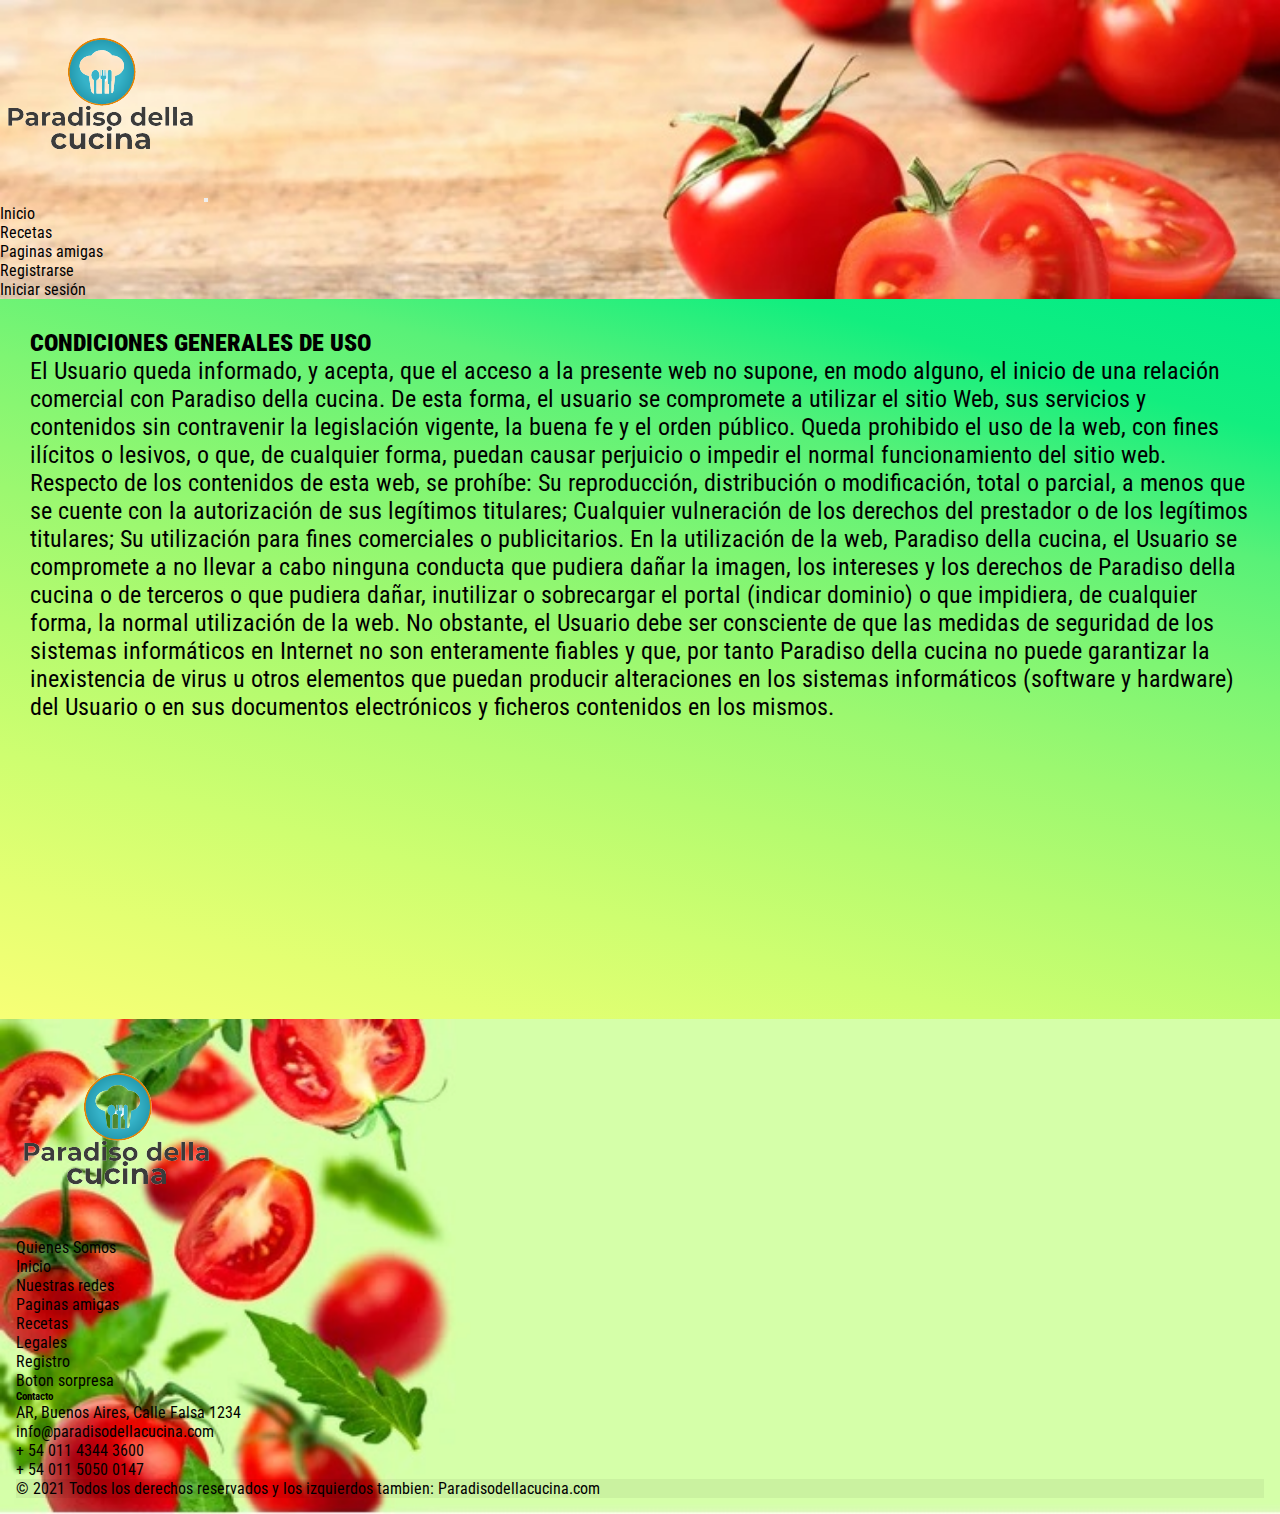
<file: pages/legales.html>
<!DOCTYPE html>
<html lang="en">

<head>
    <meta charset="UTF-8">
    <meta http-equiv="X-UA-Compatible" content="IE=edge">
    <meta name="viewport" content="width=device-width, initial-scale=1.0">
    <meta name="description" content="Nuestra página de cocina ofrece una amplia variedad de recetas fáciles y deliciosas para todos los niveles de habilidad culinaria. Desde platos principales hasta postres, encontrarás inspiración y consejos útiles para mejorar tus habilidades en la cocina.">
    <link rel="preconnect" href="https://fonts.googleapis.com">
    <link rel="preconnect" href="https://fonts.gstatic.com" crossorigin>
    <link href="https://fonts.googleapis.com/css2?family=Roboto+Condensed:wght@300;400;700&display=swap"
        rel="stylesheet">
    <link href="https://cdn.jsdelivr.net/npm/bootstrap@5.2.3/dist/css/bootstrap.min.css" rel="stylesheet"
        integrity="sha384-rbsA2VBKQhggwzxH7pPCaAqO46MgnOM80zW1RWuH61DGLwZJEdK2Kadq2F9CUG65" crossorigin="anonymous">
    <link rel="stylesheet" href="../css/styles.css">
    <title>Paradiso della cucina / Legales</title>
</head>

<body>
    <header class="navbar navbar-expand-lg bg-light">
        <div class="container">
            <a class="navbar-brand" href="#">
                <img src="../img/cucina-logo.png" class="w-50" alt="" class="logocucina">
            </a>
            <button class="navbar-toggler" type="button" data-bs-toggle="collapse" data-bs-target="#navbarNav"
                aria-controls="navbarNav" aria-expanded="false" aria-label="Toggle navigation">
                <span class="navbar-toggler-icon"></span>
            </button>
            <nav class="collapse navbar-collapse justify-content-end" id="navbarNav">
                <ul class="navbar-nav">
                    <li class="nav-item">
                        <a class="nav-link active" aria-current="page" href="../index.html">Inicio</a>
                    </li>
                    <li class="nav-item">
                        <a class="nav-link" href="../pages/recetas.html">Recetas</a>
                    </li>
                    <li class="nav-item">
                        <a class="nav-link" href="../pages/paginas-amigas.html">Paginas amigas</a>
                    </li>
                    <li class="nav-item">
                        <a class="nav-link" href="../pages/registrarse.html">Registrarse</a>
                    </li>
                    <li class="nav-item">
                        <a class="nav-link" href="../pages/iniciar-sesion.html">Iniciar sesión</a>
                    </li>
                </ul>
            </nav>
        </div>
    </header>

    <main class="degrade text-center">

        <article class="legales">

            <h4><strong>CONDICIONES GENERALES DE USO</strong></h4>

            <P>El Usuario queda informado, y acepta, que el acceso a la presente web no supone, en modo alguno, el
                inicio de una relación comercial con Paradiso della cucina. De esta forma, el usuario se compromete a
                utilizar el sitio Web, sus servicios y contenidos sin contravenir la legislación vigente, la buena fe y
                el orden público.
                Queda prohibido el uso de la web, con fines ilícitos o lesivos, o que, de cualquier forma, puedan causar
                perjuicio o impedir el normal funcionamiento del sitio web. Respecto de los contenidos de esta web, se
                prohíbe: Su reproducción, distribución o modificación, total o parcial, a menos que se cuente con la
                autorización de sus legítimos titulares; Cualquier vulneración de los derechos del prestador o de los
                legítimos titulares; Su utilización para fines comerciales o publicitarios.

                En la utilización de la web, Paradiso della cucina, el Usuario se compromete a no llevar a cabo ninguna
                conducta que pudiera dañar la imagen, los intereses y los derechos de Paradiso della cucina o de
                terceros o que pudiera dañar, inutilizar o sobrecargar el portal (indicar dominio) o que impidiera, de
                cualquier forma, la normal utilización de la web. No obstante, el Usuario debe ser consciente de que las
                medidas de seguridad de los sistemas informáticos en Internet no son enteramente fiables y que, por
                tanto Paradiso della cucina no puede garantizar la inexistencia de virus u otros elementos que puedan
                producir alteraciones en los sistemas informáticos (software y hardware) del Usuario o en sus documentos
                electrónicos y ficheros contenidos en los mismos.</P>


        </article>


    </main>

    <footer class="text-center text-lg-start bg-light text-muted">

        <div class="container text-center text-md-start mt-5">
            <!-- Grid row -->
            <div class="row mt-3">
                <!-- Grid column -->
                <div class="col-md-3 col-lg-4 col-xl-3 mx-auto mb-4">
                    <!-- Content -->
                    <h6 class="text-uppercase fw-bold mb-4">
                        <i class="fas fa-gem me-3"></i>
                        <img src="../img/cucina-logo.png" class="img-fluid" alt="">
                    </h6>
                </div>

                <div class="col-md-2 col-lg-2 col-xl-2 mx-auto mb-4">


                    <p>
                        <a href="../pages/quienes-somos.html" class="text-reset">Quienes Somos</a>
                    </p>
                    <p>
                        <a href="../index.html" class="text-reset">Inicio</a>
                    </p>
                    <p>
                        <a href="../pages/nuestras-redes.html" class="text-reset">Nuestras redes</a>
                    </p>
                    <p>
                        <a href="../pages/paginas-amigas.html" class="text-reset">Paginas amigas</a>
                    </p>
                </div>

                <div class="col-md-3 col-lg-2 col-xl-2 mx-auto mb-4">
                    <p>
                        <a href="../pages/recetas.html" class="text-reset">Recetas</a>
                    </p>
                    <p>
                        <a href="../pages/legales.html" class="text-reset">Legales</a>
                    </p>
                    <p>
                        <a href="../pages/registrarse.html" class="text-reset">Registro</a>
                    </p>
                    <p>
                        <a href="https://www.youtube.com/watch?v=D0pMNiobZPM&ab_channel=LaGranjadeZen%C3%B3n"
                            class="text-reset" target="_blank">Boton sorpresa</a>
                    </p>
                </div>

                <div class="col-md-4 col-lg-3 col-xl-3 mx-auto mb-md-0 mb-4">

                    <h6 class="text-uppercase fw-bold mb-4">Contacto</h6>
                    <p><i class="fas fa-home me-3"></i> AR, Buenos Aires, Calle Falsa 1234</p>
                    <p>
                        <i class="fas fa-envelope me-3"></i>
                        info@paradisodellacucina.com
                    </p>
                    <p><i class="fas fa-phone me-3"></i> + 54 011 4344 3600</p>
                    <p><i class="fas fa-print me-3"></i> + 54 011 5050 0147</p>
                </div>

            </div>

        </div>
        </section>

        <div class="text-center p-4" style="background-color: rgba(0, 0, 0, 0.05);">
            © 2021 Todos los derechos reservados y los izquierdos tambien:
            <a class="text-reset fw-bold" href="https://paradisodellacucina.com">Paradisodellacucina.com</a>
        </div>

    </footer>


    <script src="https://cdn.jsdelivr.net/npm/bootstrap@5.2.3/dist/js/bootstrap.bundle.min.js"
        integrity="sha384-kenU1KFdBIe4zVF0s0G1M5b4hcpxyD9F7jL+jjXkk+Q2h455rYXK/7HAuoJl+0I4"
        crossorigin="anonymous"></script>

</body>

</html>
</file>
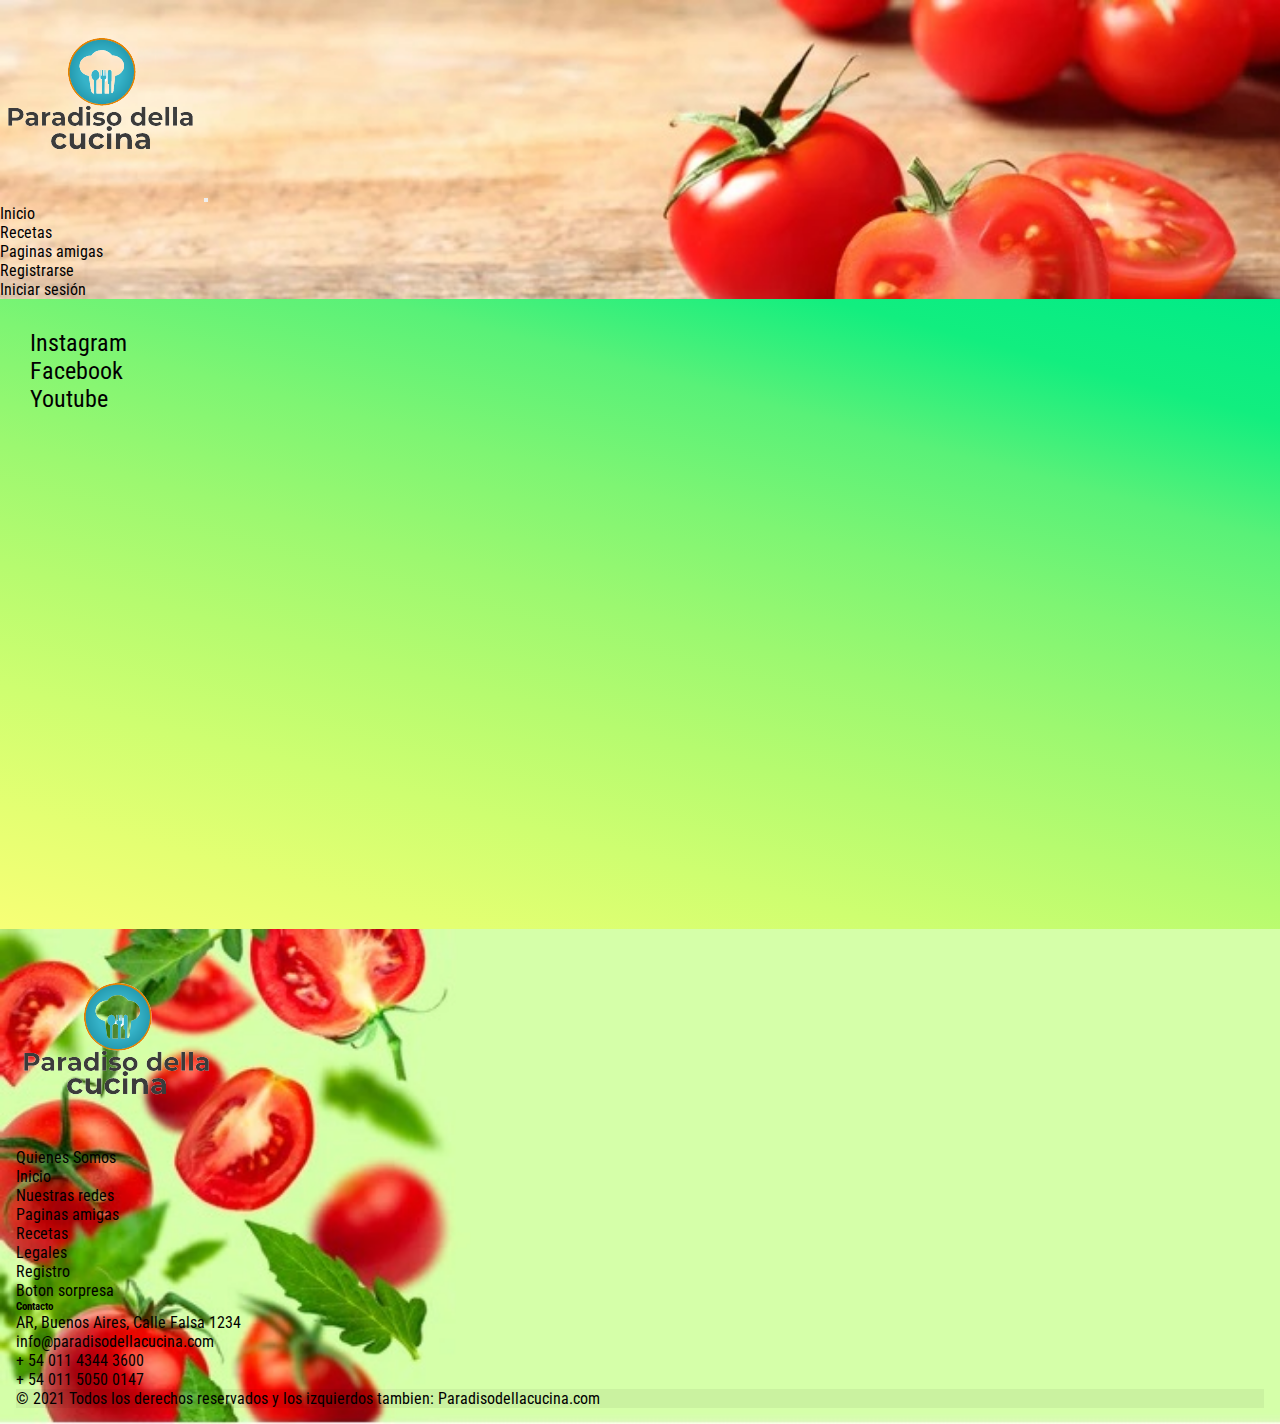
<file: pages/nuestras-redes.html>
<!DOCTYPE html>
<html lang="en">

<head>
    <meta charset="UTF-8">
    <meta http-equiv="X-UA-Compatible" content="IE=edge">
    <meta name="viewport" content="width=device-width, initial-scale=1.0">
    <meta name="description" content="Nuestra página de cocina ofrece una amplia variedad de recetas fáciles y deliciosas para todos los niveles de habilidad culinaria. Desde platos principales hasta postres, encontrarás inspiración y consejos útiles para mejorar tus habilidades en la cocina.">
    <link rel="preconnect" href="https://fonts.googleapis.com">
    <link rel="preconnect" href="https://fonts.gstatic.com" crossorigin>
    <link href="https://fonts.googleapis.com/css2?family=Roboto+Condensed:wght@300;400;700&display=swap"
        rel="stylesheet">
    <link href="https://cdn.jsdelivr.net/npm/bootstrap@5.2.3/dist/css/bootstrap.min.css" rel="stylesheet"
        integrity="sha384-rbsA2VBKQhggwzxH7pPCaAqO46MgnOM80zW1RWuH61DGLwZJEdK2Kadq2F9CUG65" crossorigin="anonymous">
    <link rel="stylesheet" href="../css/styles.css">
    <title>Paradiso della cucina / Nuestras redes</title>
</head>

<body>

    <header class="navbar navbar-expand-lg bg-light">
        <div class="container">
            <a class="navbar-brand" href="#">
                <img src="../img/cucina-logo.png" class="w-50" alt="" class="logocucina">
            </a>
            <button class="navbar-toggler" type="button" data-bs-toggle="collapse" data-bs-target="#navbarNav"
                aria-controls="navbarNav" aria-expanded="false" aria-label="Toggle navigation">
                <span class="navbar-toggler-icon"></span>
            </button>
            <nav class="collapse navbar-collapse justify-content-end" id="navbarNav">
                <ul class="navbar-nav">
                    <li class="nav-item">
                        <a class="nav-link active" aria-current="page" href="../index.html">Inicio</a>
                    </li>
                    <li class="nav-item">
                        <a class="nav-link" href="../pages/recetas.html">Recetas</a>
                    </li>
                    <li class="nav-item">
                        <a class="nav-link" href="../pages/paginas-amigas.html">Paginas amigas</a>
                    </li>
                    <li class="nav-item">
                        <a class="nav-link" href="../pages/registrarse.html">Registrarse</a>
                    </li>
                    <li class="nav-item">
                        <a class="nav-link" href="../pages/iniciar-sesion.html">Iniciar sesión</a>
                    </li>
                </ul>
            </nav>
        </div>
    </header>

    <main class="degrade text-center">

        <article class="redes">

            <ul>
                <li><a href="https://www.instagram.com/paradisodellacucina" target="_blank">
                        <p>Instagram</p>
                    </a></li>

                <li><a href="https://www.facebok.com/paradisodellacucina" target="_blank">
                        <p>Facebook</p>
                    </a></li>

                <li><a href="https://www.youtube.com/paradisodellacucina" target="_blank">
                        <p>Youtube</p>
                    </a></li>
            </ul>





        </article>

    </main>



    <footer class="text-center text-lg-start bg-light text-muted">

        <div class="container text-center text-md-start mt-5">
            <!-- Grid row -->
            <div class="row mt-3">
                <!-- Grid column -->
                <div class="col-md-3 col-lg-4 col-xl-3 mx-auto mb-4">
                    <!-- Content -->
                    <h6 class="text-uppercase fw-bold mb-4">
                        <i class="fas fa-gem me-3"></i>
                        <img src="../img/cucina-logo.png" class="img-fluid" alt="">
                    </h6>
                </div>

                <div class="col-md-2 col-lg-2 col-xl-2 mx-auto mb-4">


                    <p>
                        <a href="../pages/quienes-somos.html" class="text-reset">Quienes Somos</a>
                    </p>
                    <p>
                        <a href="../index.html" class="text-reset">Inicio</a>
                    </p>
                    <p>
                        <a href="../pages/nuestras-redes.html" class="text-reset">Nuestras redes</a>
                    </p>
                    <p>
                        <a href="../pages/paginas-amigas.html" class="text-reset">Paginas amigas</a>
                    </p>
                </div>

                <div class="col-md-3 col-lg-2 col-xl-2 mx-auto mb-4">
                    <p>
                        <a href="../pages/recetas.html" class="text-reset">Recetas</a>
                    </p>
                    <p>
                        <a href="../pages/legales.html" class="text-reset">Legales</a>
                    </p>
                    <p>
                        <a href="../pages/registrarse.html" class="text-reset">Registro</a>
                    </p>
                    <p>
                        <a href="https://www.youtube.com/watch?v=D0pMNiobZPM&ab_channel=LaGranjadeZen%C3%B3n"
                            class="text-reset" target="_blank">Boton sorpresa</a>
                    </p>
                </div>

                <div class="col-md-4 col-lg-3 col-xl-3 mx-auto mb-md-0 mb-4">

                    <h6 class="text-uppercase fw-bold mb-4">Contacto</h6>
                    <p><i class="fas fa-home me-3"></i> AR, Buenos Aires, Calle Falsa 1234</p>
                    <p>
                        <i class="fas fa-envelope me-3"></i>
                        info@paradisodellacucina.com
                    </p>
                    <p><i class="fas fa-phone me-3"></i> + 54 011 4344 3600</p>
                    <p><i class="fas fa-print me-3"></i> + 54 011 5050 0147</p>
                </div>

            </div>

        </div>
        </section>

        <div class="text-center p-4" style="background-color: rgba(0, 0, 0, 0.05);">
            © 2021 Todos los derechos reservados y los izquierdos tambien:
            <a class="text-reset fw-bold" href="https://paradisodellacucina.com">Paradisodellacucina.com</a>
        </div>

    </footer>

</body>

<script src="https://cdn.jsdelivr.net/npm/bootstrap@5.2.3/dist/js/bootstrap.bundle.min.js"
    integrity="sha384-kenU1KFdBIe4zVF0s0G1M5b4hcpxyD9F7jL+jjXkk+Q2h455rYXK/7HAuoJl+0I4"
    crossorigin="anonymous"></script>

</html>
</file>
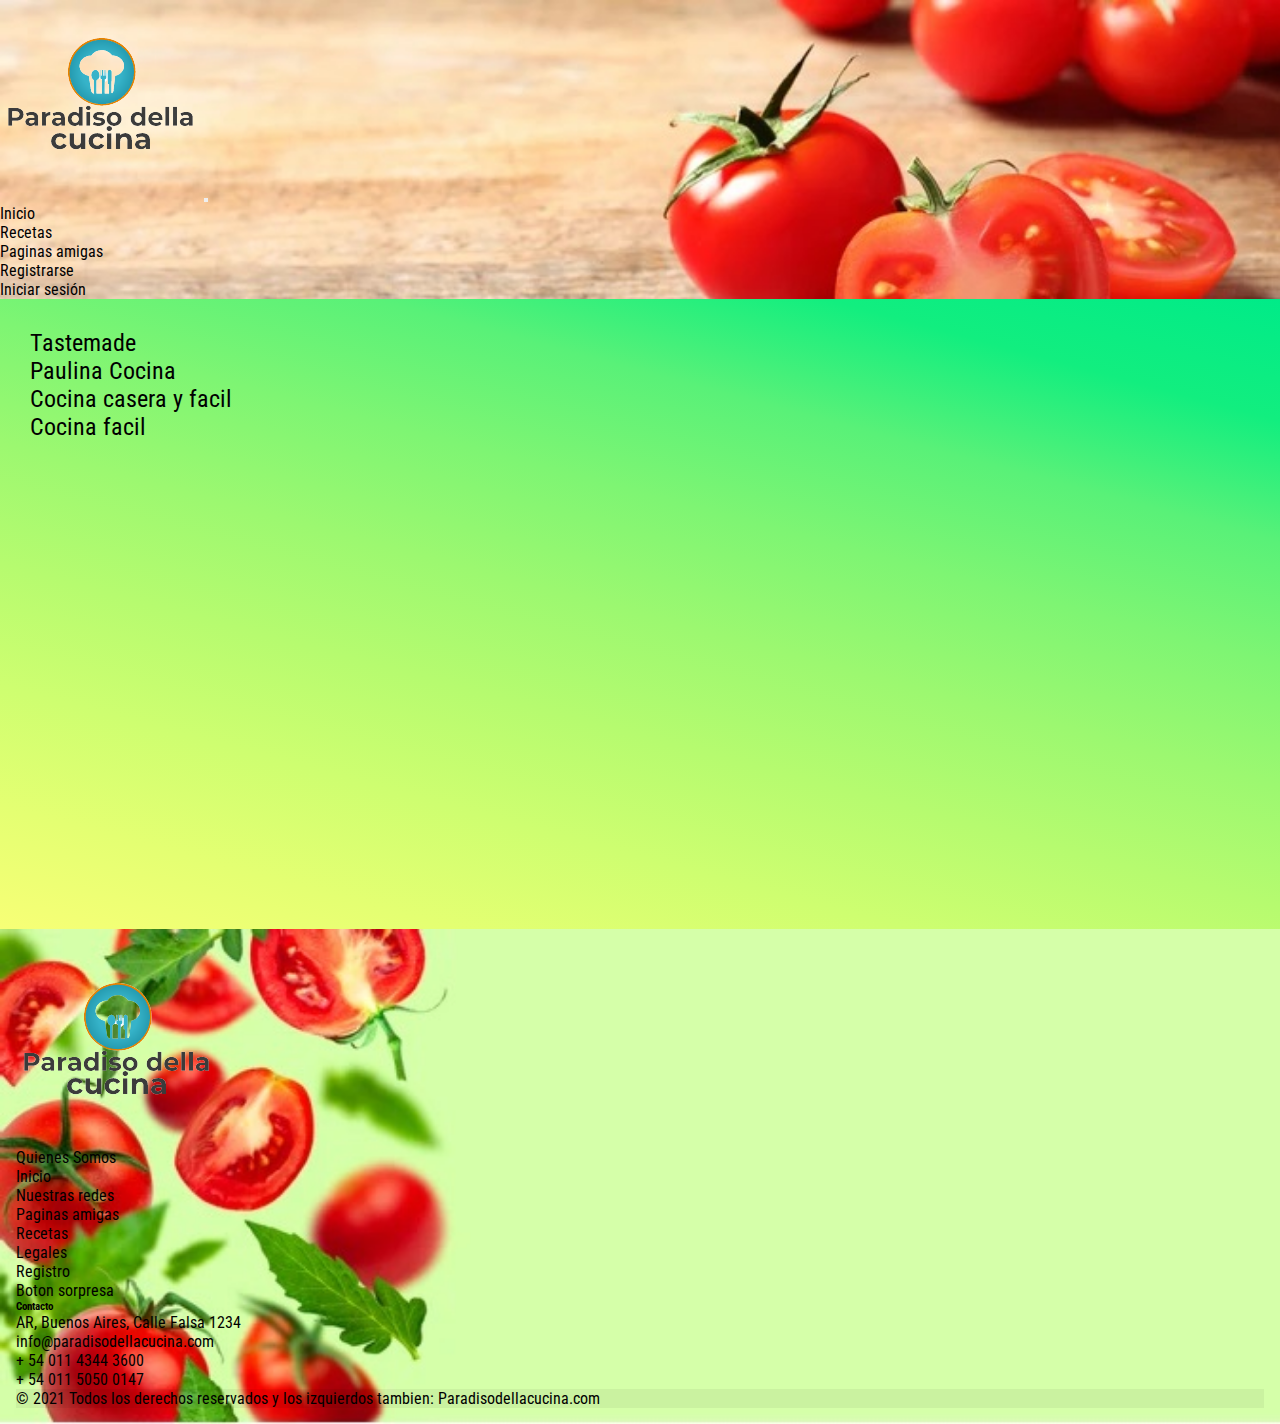
<file: pages/paginas-amigas.html>
<!DOCTYPE html>
<html lang="en">

<head>
    <meta charset="UTF-8">
    <meta http-equiv="X-UA-Compatible" content="IE=edge">
    <meta name="viewport" content="width=device-width, initial-scale=1.0">
    <meta name="description" content="Nuestra página de cocina ofrece una amplia variedad de recetas fáciles y deliciosas para todos los niveles de habilidad culinaria. Desde platos principales hasta postres, encontrarás inspiración y consejos útiles para mejorar tus habilidades en la cocina.">
    <link rel="preconnect" href="https://fonts.googleapis.com">
    <link rel="preconnect" href="https://fonts.gstatic.com" crossorigin>
    <link href="https://fonts.googleapis.com/css2?family=Roboto+Condensed:wght@300;400;700&display=swap"
        rel="stylesheet">
    <link href="https://cdn.jsdelivr.net/npm/bootstrap@5.2.3/dist/css/bootstrap.min.css" rel="stylesheet"
        integrity="sha384-rbsA2VBKQhggwzxH7pPCaAqO46MgnOM80zW1RWuH61DGLwZJEdK2Kadq2F9CUG65" crossorigin="anonymous">
    <link rel="stylesheet" href="../css/styles.css">
    <title>Paradiso della cucina / Paginas amigas</title>
</head>

<body>

    <header class="navbar navbar-expand-lg bg-light">
        <div class="container">
            <a class="navbar-brand" href="#">
                <img src="../img/cucina-logo.png" class="w-50" alt="" class="logocucina">
            </a>
            <button class="navbar-toggler" type="button" data-bs-toggle="collapse" data-bs-target="#navbarNav"
                aria-controls="navbarNav" aria-expanded="false" aria-label="Toggle navigation">
                <span class="navbar-toggler-icon"></span>
            </button>
            <nav class="collapse navbar-collapse justify-content-end" id="navbarNav">
                <ul class="navbar-nav">
                    <li class="nav-item">
                        <a class="nav-link active" aria-current="page" href="../index.html">Inicio</a>
                    </li>
                    <li class="nav-item">
                        <a class="nav-link" href="../pages/recetas.html">Recetas</a>
                    </li>
                    <li class="nav-item">
                        <a class="nav-link" href="../pages/paginas-amigas.html">Paginas amigas</a>
                    </li>
                    <li class="nav-item">
                        <a class="nav-link" href="../pages/registrarse.html">Registrarse</a>
                    </li>
                    <li class="nav-item">
                        <a class="nav-link" href="../pages/iniciar-sesion.html">Iniciar sesión</a>
                    </li>
                </ul>
            </nav>
        </div>
    </header>

    <main class="degrade text-center">

        <div class="paginas-amigas">

            <ul>

                <li><a href="https://es.tastemade.com/" target="_blank">
                        <p>Tastemade</p>
                    </a></li>

                <li><a href="https://www.paulinacocina.net/" target="_blank">
                        <p>Paulina Cocina</p>
                    </a></li>

                <li><a href="https://www.cocinacaserayfacil.net/" target="_blank">
                        <p>Cocina casera y facil</p>
                    </a></li>

                <li><a href="https://www.cocinafacil.com.mx/" target="_blank">
                        <p>Cocina facil</p>
                    </a></li>
            </ul>

        </div>

    </main>

    <footer class="text-center text-lg-start bg-light text-muted">

        <div class="container text-center text-md-start mt-5">
            <!-- Grid row -->
            <div class="row mt-3">
                <!-- Grid column -->
                <div class="col-md-3 col-lg-4 col-xl-3 mx-auto mb-4">
                    <!-- Content -->
                    <h6 class="text-uppercase fw-bold mb-4">
                        <i class="fas fa-gem me-3"></i>
                        <img src="../img/cucina-logo.png" class="img-fluid" alt="">
                    </h6>
                </div>

                <div class="col-md-2 col-lg-2 col-xl-2 mx-auto mb-4">


                    <p>
                        <a href="../pages/quienes-somos.html" class="text-reset">Quienes Somos</a>
                    </p>
                    <p>
                        <a href="../index.html" class="text-reset">Inicio</a>
                    </p>
                    <p>
                        <a href="../pages/nuestras-redes.html" class="text-reset">Nuestras redes</a>
                    </p>
                    <p>
                        <a href="../pages/paginas-amigas.html" class="text-reset">Paginas amigas</a>
                    </p>
                </div>

                <div class="col-md-3 col-lg-2 col-xl-2 mx-auto mb-4">
                    <p>
                        <a href="../pages/recetas.html" class="text-reset">Recetas</a>
                    </p>
                    <p>
                        <a href="../pages/legales.html" class="text-reset">Legales</a>
                    </p>
                    <p>
                        <a href="../pages/registrarse.html" class="text-reset">Registro</a>
                    </p>
                    <p>
                        <a href="https://www.youtube.com/watch?v=D0pMNiobZPM&ab_channel=LaGranjadeZen%C3%B3n"
                            class="text-reset" target="_blank">Boton sorpresa</a>
                    </p>
                </div>

                <div class="col-md-4 col-lg-3 col-xl-3 mx-auto mb-md-0 mb-4">

                    <h6 class="text-uppercase fw-bold mb-4">Contacto</h6>
                    <p><i class="fas fa-home me-3"></i> AR, Buenos Aires, Calle Falsa 1234</p>
                    <p>
                        <i class="fas fa-envelope me-3"></i>
                        info@paradisodellacucina.com
                    </p>
                    <p><i class="fas fa-phone me-3"></i> + 54 011 4344 3600</p>
                    <p><i class="fas fa-print me-3"></i> + 54 011 5050 0147</p>
                </div>

            </div>

        </div>
        </section>

        <div class="text-center p-4" style="background-color: rgba(0, 0, 0, 0.05);">
            © 2021 Todos los derechos reservados y los izquierdos tambien:
            <a class="text-reset fw-bold" href="https://paradisodellacucina.com">Paradisodellacucina.com</a>
        </div>

    </footer>

    <script src="https://cdn.jsdelivr.net/npm/bootstrap@5.2.3/dist/js/bootstrap.bundle.min.js"
        integrity="sha384-kenU1KFdBIe4zVF0s0G1M5b4hcpxyD9F7jL+jjXkk+Q2h455rYXK/7HAuoJl+0I4"
        crossorigin="anonymous"></script>

</body>

</html>
</file>
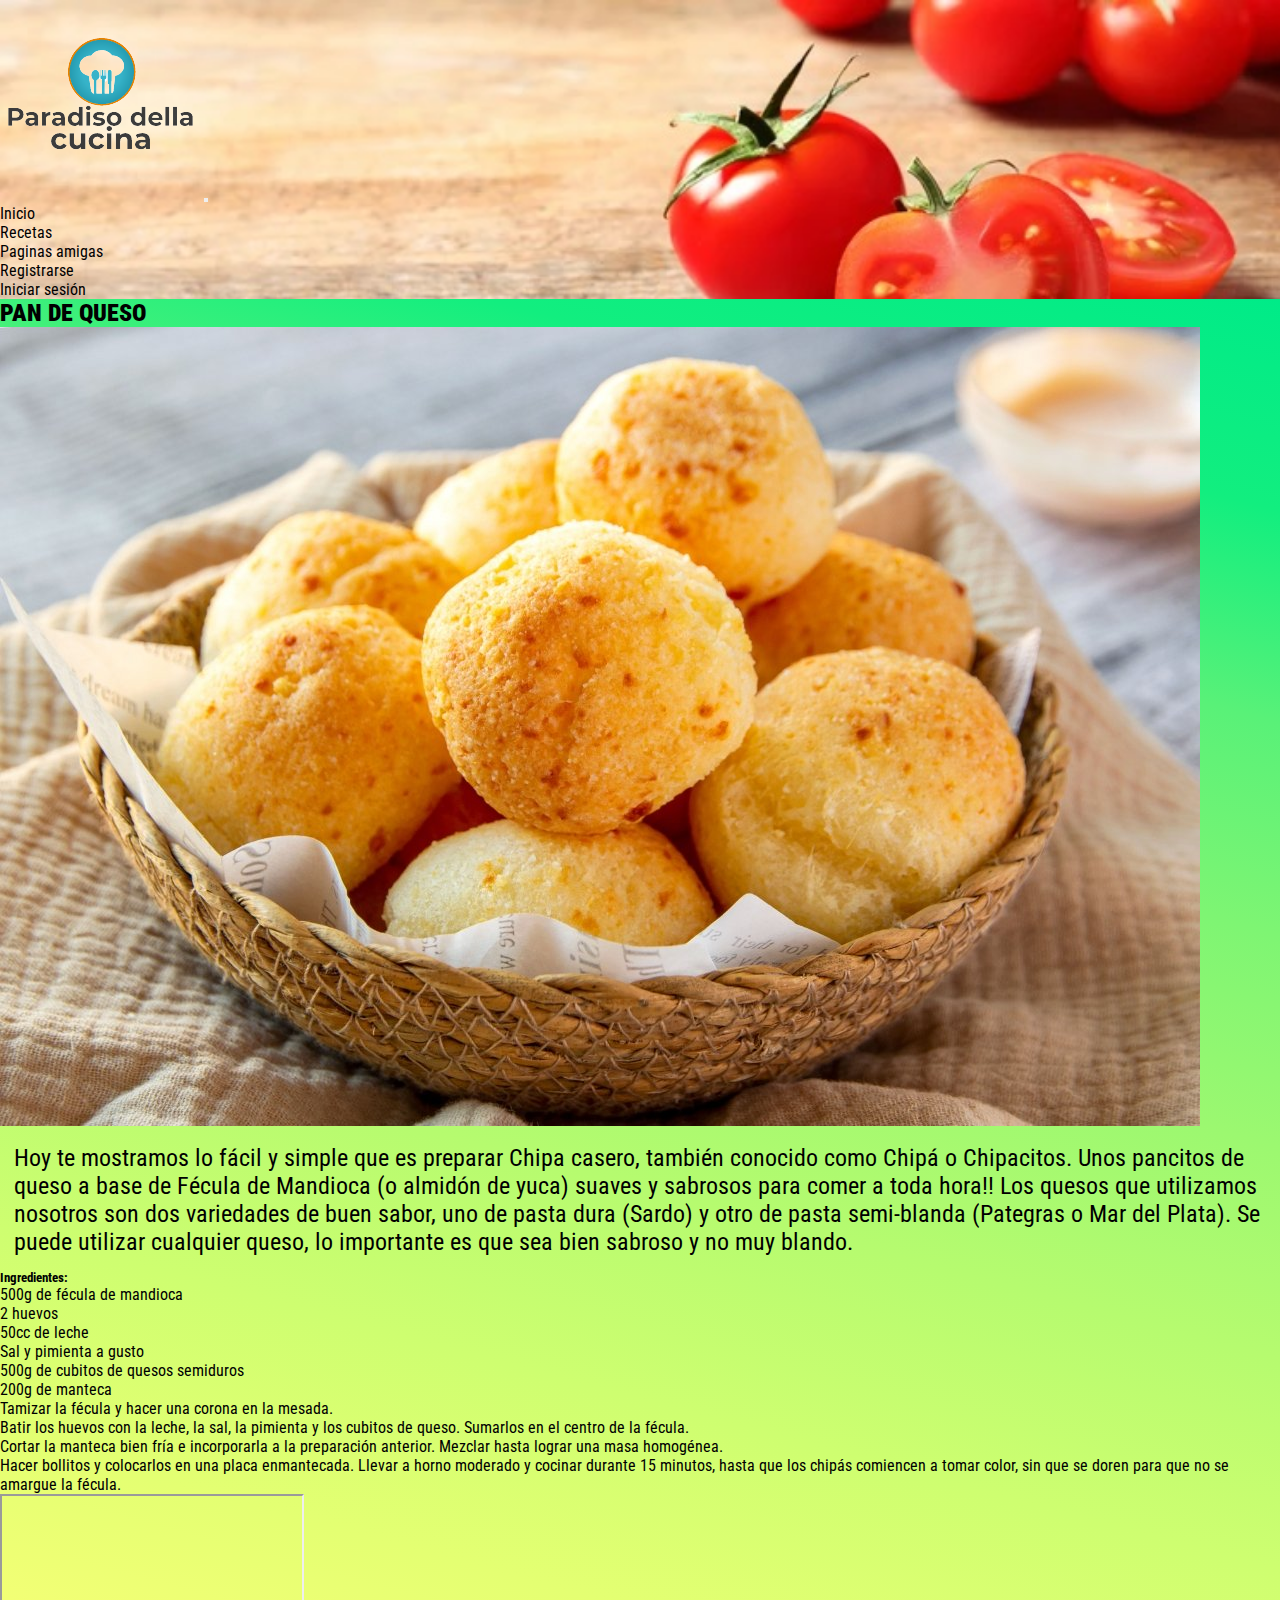
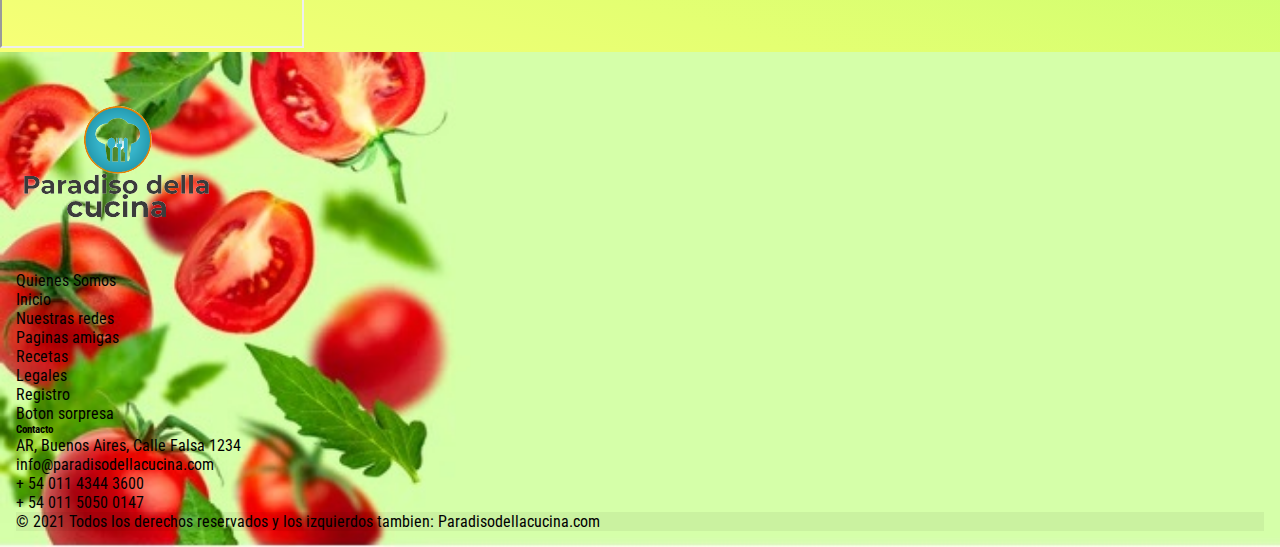
<file: pages/pandequeso.html>
<!DOCTYPE html>
<html lang="en">

<head>
    <meta charset="UTF-8">
    <meta http-equiv="X-UA-Compatible" content="IE=edge">
    <meta name="viewport" content="width=device-width, initial-scale=1.0">
    <meta name="description" content="Nuestra página de cocina ofrece una amplia variedad de recetas fáciles y deliciosas para todos los niveles de habilidad culinaria. Desde platos principales hasta postres, encontrarás inspiración y consejos útiles para mejorar tus habilidades en la cocina.">
    <link rel="preconnect" href="https://fonts.googleapis.com">
    <link rel="preconnect" href="https://fonts.gstatic.com" crossorigin>
    <link href="https://fonts.googleapis.com/css2?family=Roboto+Condensed:wght@300;400;700&display=swap"
        rel="stylesheet">
    <link href="https://cdn.jsdelivr.net/npm/bootstrap@5.2.3/dist/css/bootstrap.min.css" rel="stylesheet"
        integrity="sha384-rbsA2VBKQhggwzxH7pPCaAqO46MgnOM80zW1RWuH61DGLwZJEdK2Kadq2F9CUG65" crossorigin="anonymous">
    <link rel="stylesheet" href="../css/styles.css">
    <title>Paradiso della cucina / Pan de Queso</title>
</head>

<body>

    <header class="navbar navbar-expand-lg bg-light">
        <div class="container">
            <a class="navbar-brand" href="#">
                <img src="../img/cucina-logo.png" class="w-50" alt="" class="logocucina">
            </a>
            <button class="navbar-toggler" type="button" data-bs-toggle="collapse" data-bs-target="#navbarNav"
                aria-controls="navbarNav" aria-expanded="false" aria-label="Toggle navigation">
                <span class="navbar-toggler-icon"></span>
            </button>
            <nav class="collapse navbar-collapse justify-content-end" id="navbarNav">
                <ul class="navbar-nav">
                    <li class="nav-item">
                        <a class="nav-link active" aria-current="page" href="../index.html">Inicio</a>
                    </li>
                    <li class="nav-item">
                        <a class="nav-link" href="../pages/recetas.html">Recetas</a>
                    </li>
                    <li class="nav-item">
                        <a class="nav-link" href="../pages/paginas-amigas.html">Paginas amigas</a>
                    </li>
                    <li class="nav-item">
                        <a class="nav-link" href="../pages/registrarse.html">Registrarse</a>
                    </li>
                    <li class="nav-item">
                        <a class="nav-link" href="../pages/iniciar-sesion.html">Iniciar sesión</a>
                    </li>
                </ul>
            </nav>
        </div>
    </header>

    <main class="degrade text-center">


        <div class="container">

            <h2><strong>PAN DE QUESO</strong></h2>

            <img src="../img/pan-de-queso.jpg" class="img-fluid w-75" alt="chipa">



        </div>

        <article>

            <p class="pie-de-foto">Hoy te mostramos lo fácil y simple que es preparar Chipa casero, también conocido
                como Chipá o
                Chipacitos.

                Unos pancitos de queso a base de Fécula de Mandioca (o almidón de yuca) suaves y sabrosos para comer a
                toda
                hora!!

                Los quesos que utilizamos nosotros son dos variedades de buen sabor, uno de pasta dura (Sardo) y otro de
                pasta semi-blanda (Pategras o Mar del Plata). Se puede utilizar cualquier queso, lo importante es que
                sea
                bien sabroso y no muy blando. </p>

            <p>
            <h5>Ingredientes:</h5>
            </p>
            <ul>
                <li>500g de fécula de mandioca</li>
                <li>2 huevos</li>
                <li>50cc de leche</li>
                <li>Sal y pimienta a gusto</li>
                <li>500g de cubitos de quesos semiduros</li>
                <li>200g de manteca</li>

            </ul>

            <ol>
                <li>Tamizar la fécula y hacer una corona en la mesada.</li>

                <li>Batir los huevos con la leche, la sal, la pimienta y los cubitos de queso. Sumarlos en el centro de
                    la
                    fécula.</li>

                <li>Cortar la manteca bien fría e incorporarla a la preparación anterior. Mezclar hasta lograr una masa
                    homogénea.</li>

                <li>Hacer bollitos y colocarlos en una placa enmantecada. Llevar a horno moderado y cocinar durante 15
                    minutos, hasta que los chipás comiencen a tomar color, sin que se doren para que no se amargue la
                    fécula.</li>

            </ol>

            <iframe src="https://www.youtube.com/embed/atmF5VTW9U8" class="img-fluid"></iframe>

        </article>

    </main>




    <footer class="text-center text-lg-start bg-light text-muted">

        <div class="container text-center text-md-start mt-5">
            <!-- Grid row -->
            <div class="row mt-3">
                <!-- Grid column -->
                <div class="col-md-3 col-lg-4 col-xl-3 mx-auto mb-4">
                    <!-- Content -->
                    <h6 class="text-uppercase fw-bold mb-4">
                        <i class="fas fa-gem me-3"></i>
                        <img src="../img/cucina-logo.png" class="img-fluid" alt="">
                    </h6>
                </div>

                <div class="col-md-2 col-lg-2 col-xl-2 mx-auto mb-4">


                    <p>
                        <a href="../pages/quienes-somos.html" class="text-reset">Quienes Somos</a>
                    </p>
                    <p>
                        <a href="../index.html" class="text-reset">Inicio</a>
                    </p>
                    <p>
                        <a href="../pages/nuestras-redes.html" class="text-reset">Nuestras redes</a>
                    </p>
                    <p>
                        <a href="../pages/paginas-amigas.html" class="text-reset">Paginas amigas</a>
                    </p>
                </div>

                <div class="col-md-3 col-lg-2 col-xl-2 mx-auto mb-4">
                    <p>
                        <a href="../pages/recetas.html" class="text-reset">Recetas</a>
                    </p>
                    <p>
                        <a href="../pages/legales.html" class="text-reset">Legales</a>
                    </p>
                    <p>
                        <a href="../pages/registrarse.html" class="text-reset">Registro</a>
                    </p>
                    <p>
                        <a href="https://www.youtube.com/watch?v=D0pMNiobZPM&ab_channel=LaGranjadeZen%C3%B3n"
                            class="text-reset" target="_blank">Boton sorpresa</a>
                    </p>
                </div>

                <div class="col-md-4 col-lg-3 col-xl-3 mx-auto mb-md-0 mb-4">

                    <h6 class="text-uppercase fw-bold mb-4">Contacto</h6>
                    <p><i class="fas fa-home me-3"></i> AR, Buenos Aires, Calle Falsa 1234</p>
                    <p>
                        <i class="fas fa-envelope me-3"></i>
                        info@paradisodellacucina.com
                    </p>
                    <p><i class="fas fa-phone me-3"></i> + 54 011 4344 3600</p>
                    <p><i class="fas fa-print me-3"></i> + 54 011 5050 0147</p>
                </div>

            </div>

        </div>
        </section>

        <div class="text-center p-4" style="background-color: rgba(0, 0, 0, 0.05);">
            © 2021 Todos los derechos reservados y los izquierdos tambien:
            <a class="text-reset fw-bold" href="https://paradisodellacucina.com">Paradisodellacucina.com</a>
        </div>

    </footer>

    <script src="https://cdn.jsdelivr.net/npm/bootstrap@5.2.3/dist/js/bootstrap.bundle.min.js"
        integrity="sha384-kenU1KFdBIe4zVF0s0G1M5b4hcpxyD9F7jL+jjXkk+Q2h455rYXK/7HAuoJl+0I4"
        crossorigin="anonymous"></script>




</body>

</html>
</file>
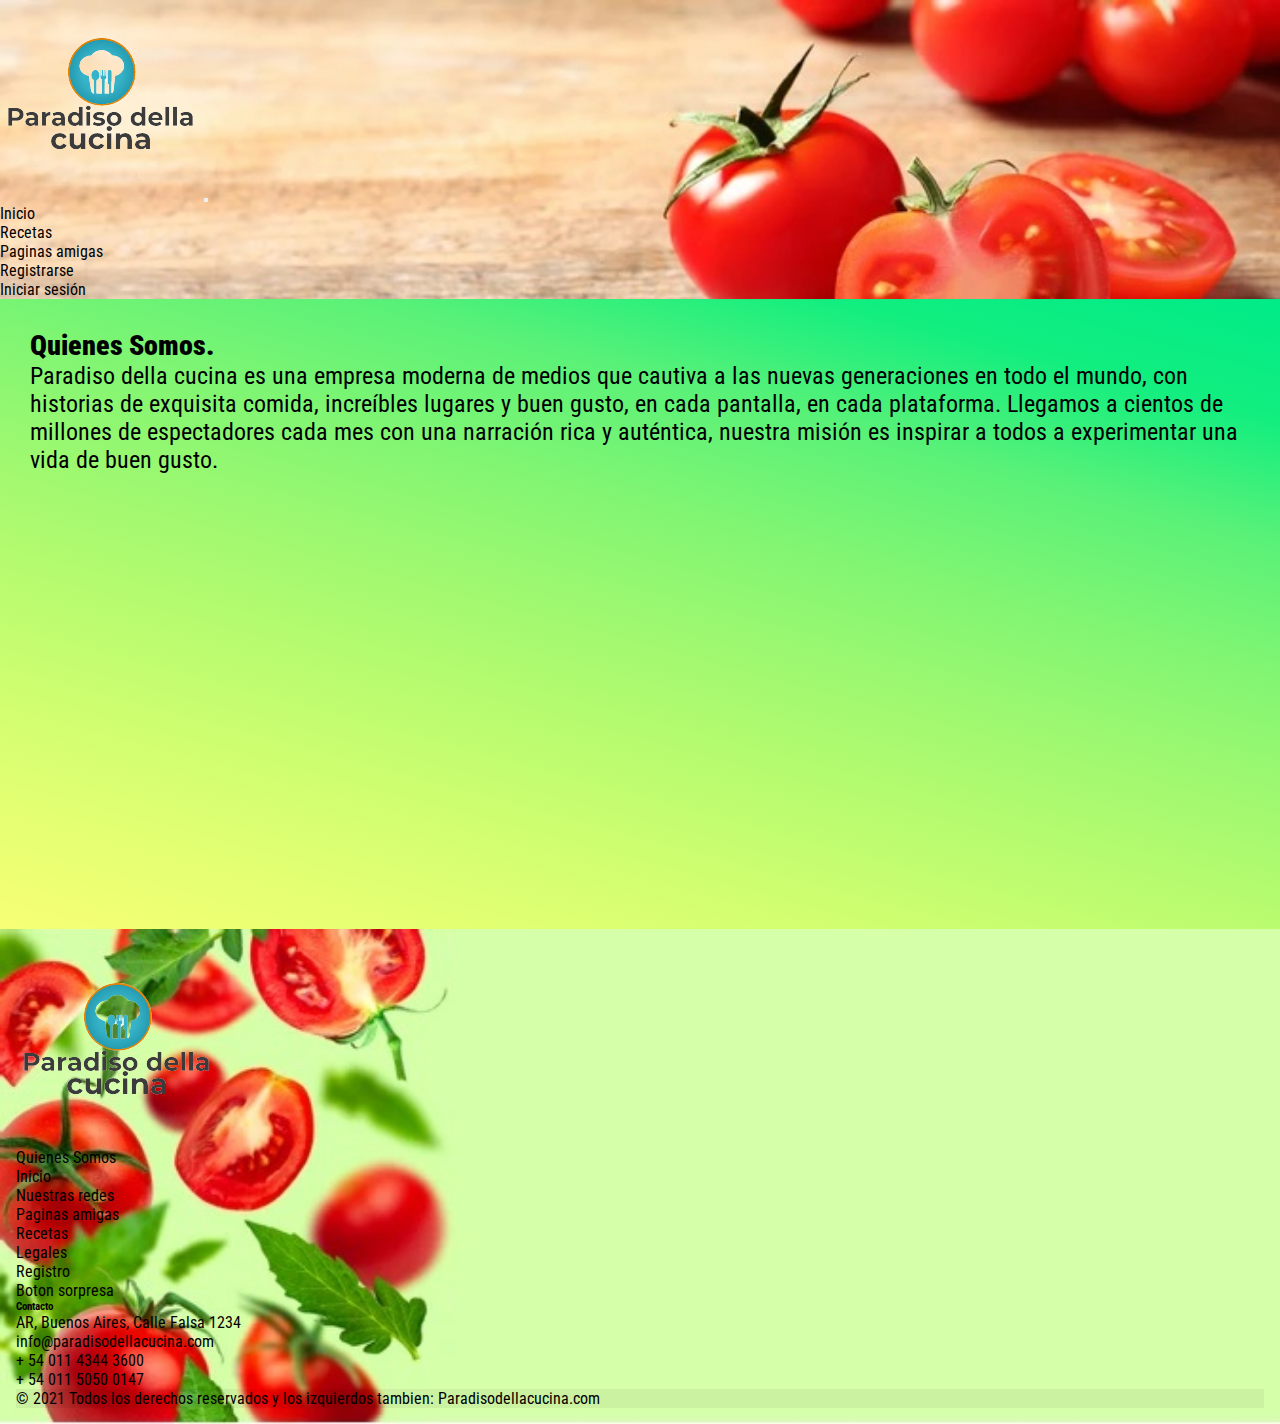
<file: pages/quienes-somos.html>
<!DOCTYPE html>
<html lang="en">

<head>
    <meta charset="UTF-8">
    <meta http-equiv="X-UA-Compatible" content="IE=edge">
    <meta name="viewport" content="width=device-width, initial-scale=1.0">
    <meta name="description" content="Nuestra página de cocina ofrece una amplia variedad de recetas fáciles y deliciosas para todos los niveles de habilidad culinaria. Desde platos principales hasta postres, encontrarás inspiración y consejos útiles para mejorar tus habilidades en la cocina.">
    <link rel="preconnect" href="https://fonts.googleapis.com">
    <link rel="preconnect" href="https://fonts.gstatic.com" crossorigin>
    <link href="https://fonts.googleapis.com/css2?family=Roboto+Condensed:wght@300;400;700&display=swap"
        rel="stylesheet">
    <link href="https://cdn.jsdelivr.net/npm/bootstrap@5.2.3/dist/css/bootstrap.min.css" rel="stylesheet"
        integrity="sha384-rbsA2VBKQhggwzxH7pPCaAqO46MgnOM80zW1RWuH61DGLwZJEdK2Kadq2F9CUG65" crossorigin="anonymous">
    <link rel="stylesheet" href="../css/styles.css">
    <title>Paradiso della cucina / Quienes Somos</title>
</head>

<body>


    <header class="navbar navbar-expand-lg bg-light">
        <div class="container">
            <a class="navbar-brand" href="#">
                <img src="../img/cucina-logo.png" class="w-50" alt="" class="logocucina">
            </a>
            <button class="navbar-toggler" type="button" data-bs-toggle="collapse" data-bs-target="#navbarNav"
                aria-controls="navbarNav" aria-expanded="false" aria-label="Toggle navigation">
                <span class="navbar-toggler-icon"></span>
            </button>
            <nav class="collapse navbar-collapse justify-content-end" id="navbarNav">
                <ul class="navbar-nav">
                    <li class="nav-item">
                        <a class="nav-link active" aria-current="page" href="../index.html">Inicio</a>
                    </li>
                    <li class="nav-item">
                        <a class="nav-link" href="../pages/recetas.html">Recetas</a>
                    </li>
                    <li class="nav-item">
                        <a class="nav-link" href="../pages/paginas-amigas.html">Paginas amigas</a>
                    </li>
                    <li class="nav-item">
                        <a class="nav-link" href="../pages/registrarse.html">Registrarse</a>
                    </li>
                    <li class="nav-item">
                        <a class="nav-link" href="../pages/iniciar-sesion.html">Iniciar sesión</a>
                    </li>
                </ul>
            </nav>
        </div>
    </header>

    <main class="degrade text-center">

        <div class="container">

            <Article class="quienes-somos">
                <h3><strong>Quienes Somos.</strong></h3>
                <p>Paradiso della cucina es una empresa moderna de medios que cautiva a las nuevas generaciones en todo
                    el
                    mundo, con historias de exquisita comida, increíbles lugares y buen gusto, en cada pantalla, en cada
                    plataforma. Llegamos a cientos de millones de espectadores cada mes con una narración rica y
                    auténtica,
                    nuestra misión es inspirar a todos a experimentar una vida de buen gusto.</p>

            </Article>

        </div>

    </main>



    <footer class="text-center text-lg-start bg-light text-muted">

        <div class="container text-center text-md-start mt-5">
            <!-- Grid row -->
            <div class="row mt-3">
                <!-- Grid column -->
                <div class="col-md-3 col-lg-4 col-xl-3 mx-auto mb-4">
                    <!-- Content -->
                    <h6 class="text-uppercase fw-bold mb-4">
                        <i class="fas fa-gem me-3"></i>
                        <img src="../img/cucina-logo.png" class="img-fluid" alt="">
                    </h6>
                </div>

                <div class="col-md-2 col-lg-2 col-xl-2 mx-auto mb-4">


                    <p>
                        <a href="../pages/quienes-somos.html" class="text-reset">Quienes Somos</a>
                    </p>
                    <p>
                        <a href="../index.html" class="text-reset">Inicio</a>
                    </p>
                    <p>
                        <a href="../pages/nuestras-redes.html" class="text-reset">Nuestras redes</a>
                    </p>
                    <p>
                        <a href="../pages/paginas-amigas.html" class="text-reset">Paginas amigas</a>
                    </p>
                </div>

                <div class="col-md-3 col-lg-2 col-xl-2 mx-auto mb-4">
                    <p>
                        <a href="../pages/recetas.html" class="text-reset">Recetas</a>
                    </p>
                    <p>
                        <a href="../pages/legales.html" class="text-reset">Legales</a>
                    </p>
                    <p>
                        <a href="../pages/registrarse.html" class="text-reset">Registro</a>
                    </p>
                    <p>
                        <a href="https://www.youtube.com/watch?v=D0pMNiobZPM&ab_channel=LaGranjadeZen%C3%B3n"
                            class="text-reset" target="_blank">Boton sorpresa</a>
                    </p>
                </div>

                <div class="col-md-4 col-lg-3 col-xl-3 mx-auto mb-md-0 mb-4">

                    <h6 class="text-uppercase fw-bold mb-4">Contacto</h6>
                    <p><i class="fas fa-home me-3"></i> AR, Buenos Aires, Calle Falsa 1234</p>
                    <p>
                        <i class="fas fa-envelope me-3"></i>
                        info@paradisodellacucina.com
                    </p>
                    <p><i class="fas fa-phone me-3"></i> + 54 011 4344 3600</p>
                    <p><i class="fas fa-print me-3"></i> + 54 011 5050 0147</p>
                </div>

            </div>

        </div>
        </section>

        <div class="text-center p-4" style="background-color: rgba(0, 0, 0, 0.05);">
            © 2021 Todos los derechos reservados y los izquierdos tambien:
            <a class="text-reset fw-bold" href="https://paradisodellacucina.com">Paradisodellacucina.com</a>
        </div>

    </footer>

    <script src="https://cdn.jsdelivr.net/npm/bootstrap@5.2.3/dist/js/bootstrap.bundle.min.js"
        integrity="sha384-kenU1KFdBIe4zVF0s0G1M5b4hcpxyD9F7jL+jjXkk+Q2h455rYXK/7HAuoJl+0I4"
        crossorigin="anonymous"></script>


</body>

</html>
</file>
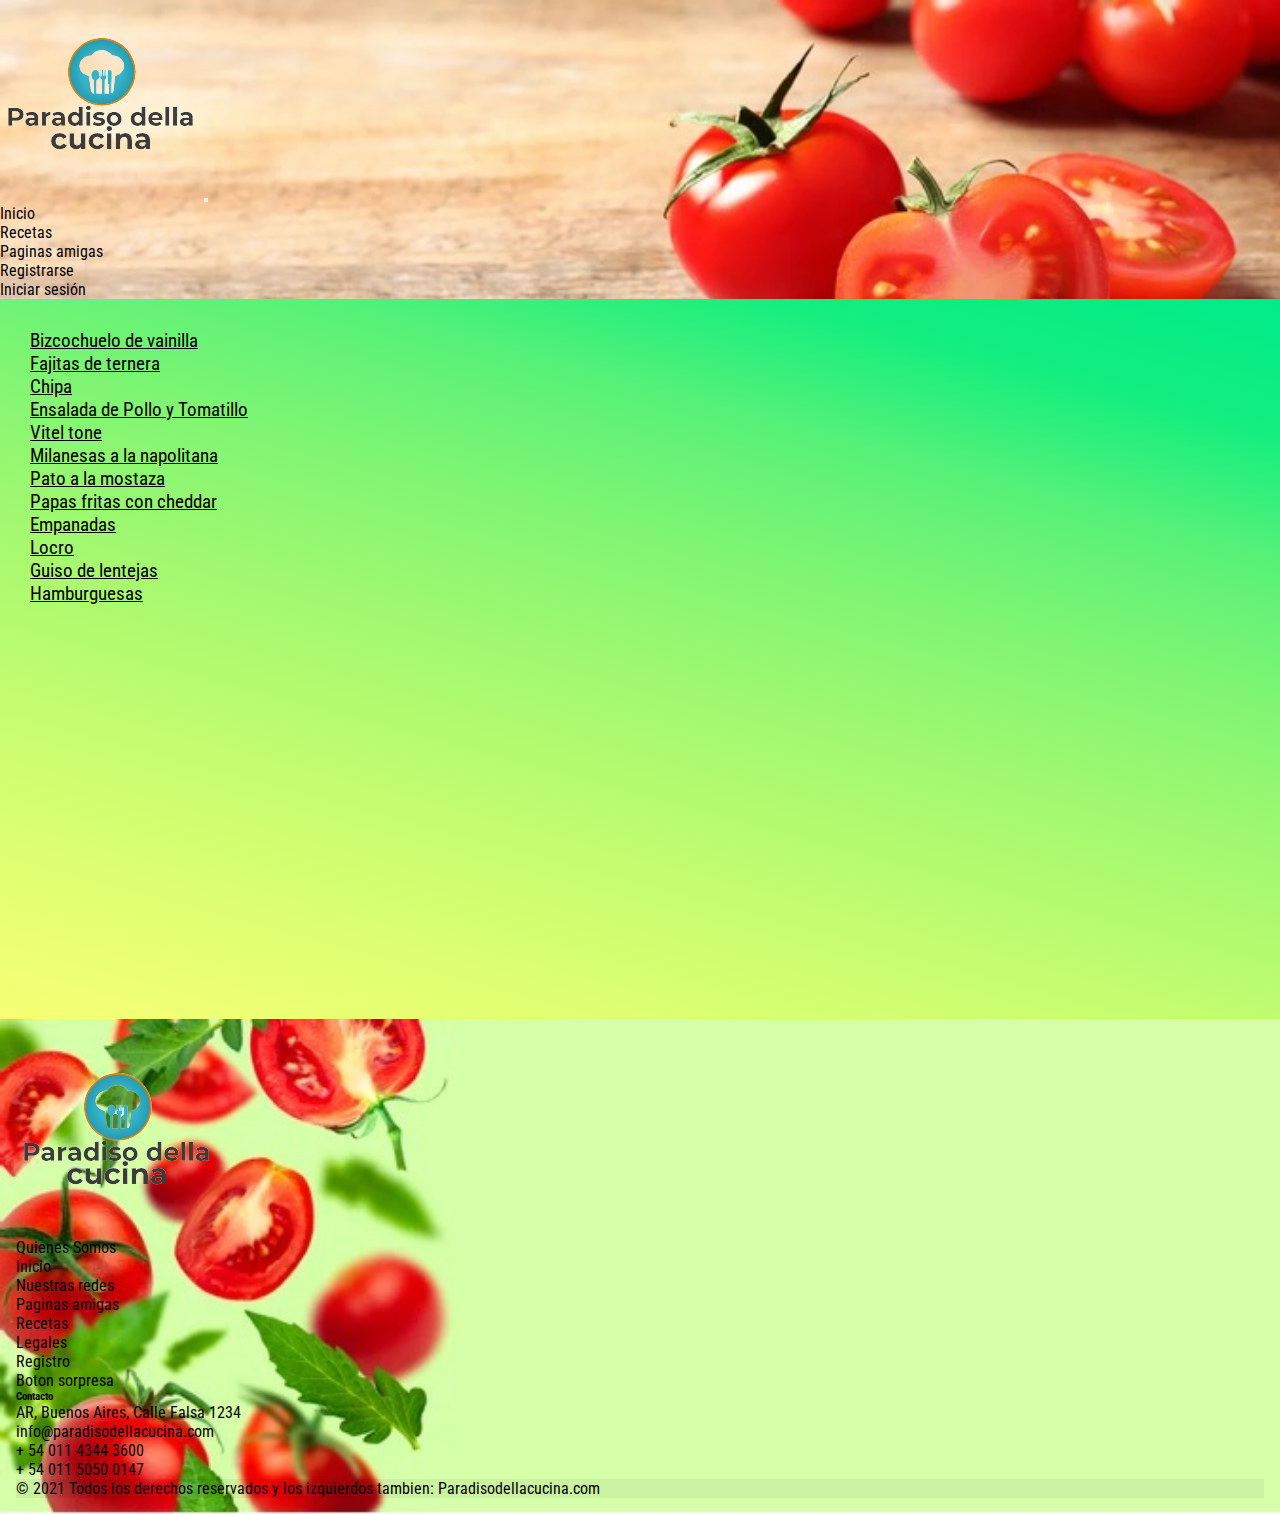
<file: pages/recetas.html>
<!DOCTYPE html>
<html lang="en">

<head>
    <meta charset="UTF-8">
    <meta http-equiv="X-UA-Compatible" content="IE=edge">
    <meta name="viewport" content="width=device-width, initial-scale=1.0">
    <meta name="description" content="Nuestra página de cocina ofrece una amplia variedad de recetas fáciles y deliciosas para todos los niveles de habilidad culinaria. Desde platos principales hasta postres, encontrarás inspiración y consejos útiles para mejorar tus habilidades en la cocina.">
    <link rel="preconnect" href="https://fonts.googleapis.com">
    <link rel="preconnect" href="https://fonts.gstatic.com" crossorigin>
    <link href="https://fonts.googleapis.com/css2?family=Roboto+Condensed:wght@300;400;700&display=swap"
        rel="stylesheet">
    <link href="https://cdn.jsdelivr.net/npm/bootstrap@5.2.3/dist/css/bootstrap.min.css" rel="stylesheet"
        integrity="sha384-rbsA2VBKQhggwzxH7pPCaAqO46MgnOM80zW1RWuH61DGLwZJEdK2Kadq2F9CUG65" crossorigin="anonymous">
    <link rel="stylesheet" href="../css/styles.css">
    <title>Paradiso della cucina / Recetas</title>
</head>

<body>
    <header class="navbar navbar-expand-lg bg-light">
        <div class="container">
            <a class="navbar-brand" href="#">
                <img src="../img/cucina-logo.png" class="w-50" alt="" class="logocucina">
            </a>
            <button class="navbar-toggler" type="button" data-bs-toggle="collapse" data-bs-target="#navbarNav"
                aria-controls="navbarNav" aria-expanded="false" aria-label="Toggle navigation">
                <span class="navbar-toggler-icon"></span>
            </button>
            <nav class="collapse navbar-collapse justify-content-end" id="navbarNav">
                <ul class="navbar-nav">
                    <li class="nav-item">
                        <a class="nav-link active" aria-current="page" href="../index.html">Inicio</a>
                    </li>
                    <li class="nav-item">
                        <a class="nav-link" href="../pages/recetas.html">Recetas</a>
                    </li>
                    <li class="nav-item">
                        <a class="nav-link" href="../pages/paginas-amigas.html">Paginas amigas</a>
                    </li>
                    <li class="nav-item">
                        <a class="nav-link" href="../pages/registrarse.html">Registrarse</a>
                    </li>
                    <li class="nav-item">
                        <a class="nav-link" href="../pages/iniciar-sesion.html">Iniciar sesión</a>
                    </li>
                </ul>
            </nav>
        </div>
    </header>

    <main class="degrade">

        <div class="container">

            <Article class="recetas">

                <ul>
                    <li><a href="./bizcochuelodevainilla.html">Bizcochuelo de vainilla</a></li>
                    <li><a href="./fajitasdeternera.html">Fajitas de ternera</a></li>
                    <li><a href="./pandequeso.html">Chipa</a></li>
                    <li><a href="">Ensalada de Pollo y Tomatillo</a></li>
                    <li><a href="">Vitel tone</a></li>
                    <li><a href="">Milanesas a la napolitana</a></li>
                    <li><a href="">Pato a la mostaza</a></li>
                    <li><a href="">Papas fritas con cheddar</a></li>
                    <li><a href="">Empanadas</a></li>
                    <li><a href="">Locro</a></li>
                    <li><a href="">Guiso de lentejas</a></li>
                    <li><a href="">Hamburguesas</a></li>



                </ul>

            </Article>

        </div>


    </main>








    <footer class="text-center text-lg-start bg-light text-muted">

        <div class="container text-center text-md-start mt-5">
            <!-- Grid row -->
            <div class="row mt-3">
                <!-- Grid column -->
                <div class="col-md-3 col-lg-4 col-xl-3 mx-auto mb-4">
                    <!-- Content -->
                    <h6 class="text-uppercase fw-bold mb-4">
                        <i class="fas fa-gem me-3"></i>
                        <img src="../img/cucina-logo.png" class="img-fluid" alt="">
                    </h6>
                </div>

                <div class="col-md-2 col-lg-2 col-xl-2 mx-auto mb-4">


                    <p>
                        <a href="../pages/quienes-somos.html" class="text-reset">Quienes Somos</a>
                    </p>
                    <p>
                        <a href="../index.html" class="text-reset">Inicio</a>
                    </p>
                    <p>
                        <a href="../pages/nuestras-redes.html" class="text-reset">Nuestras redes</a>
                    </p>
                    <p>
                        <a href="../pages/paginas-amigas.html" class="text-reset">Paginas amigas</a>
                    </p>
                </div>

                <div class="col-md-3 col-lg-2 col-xl-2 mx-auto mb-4">
                    <p>
                        <a href="../pages/recetas.html" class="text-reset">Recetas</a>
                    </p>
                    <p>
                        <a href="../pages/legales.html" class="text-reset">Legales</a>
                    </p>
                    <p>
                        <a href="../pages/registrarse.html" class="text-reset">Registro</a>
                    </p>
                    <p>
                        <a href="https://www.youtube.com/watch?v=D0pMNiobZPM&ab_channel=LaGranjadeZen%C3%B3n"
                            class="text-reset" target="_blank">Boton sorpresa</a>
                    </p>
                </div>

                <div class="col-md-4 col-lg-3 col-xl-3 mx-auto mb-md-0 mb-4">

                    <h6 class="text-uppercase fw-bold mb-4">Contacto</h6>
                    <p><i class="fas fa-home me-3"></i> AR, Buenos Aires, Calle Falsa 1234</p>
                    <p>
                        <i class="fas fa-envelope me-3"></i>
                        info@paradisodellacucina.com
                    </p>
                    <p><i class="fas fa-phone me-3"></i> + 54 011 4344 3600</p>
                    <p><i class="fas fa-print me-3"></i> + 54 011 5050 0147</p>
                </div>

            </div>

        </div>
        </section>

        <div class="text-center p-4" style="background-color: rgba(0, 0, 0, 0.05);">
            © 2021 Todos los derechos reservados y los izquierdos tambien:
            <a class="text-reset fw-bold" href="https://paradisodellacucina.com">Paradisodellacucina.com</a>
        </div>

    </footer>






</body>

<script src="https://cdn.jsdelivr.net/npm/bootstrap@5.2.3/dist/js/bootstrap.bundle.min.js"
    integrity="sha384-kenU1KFdBIe4zVF0s0G1M5b4hcpxyD9F7jL+jjXkk+Q2h455rYXK/7HAuoJl+0I4"
    crossorigin="anonymous"></script>

</html>
</file>
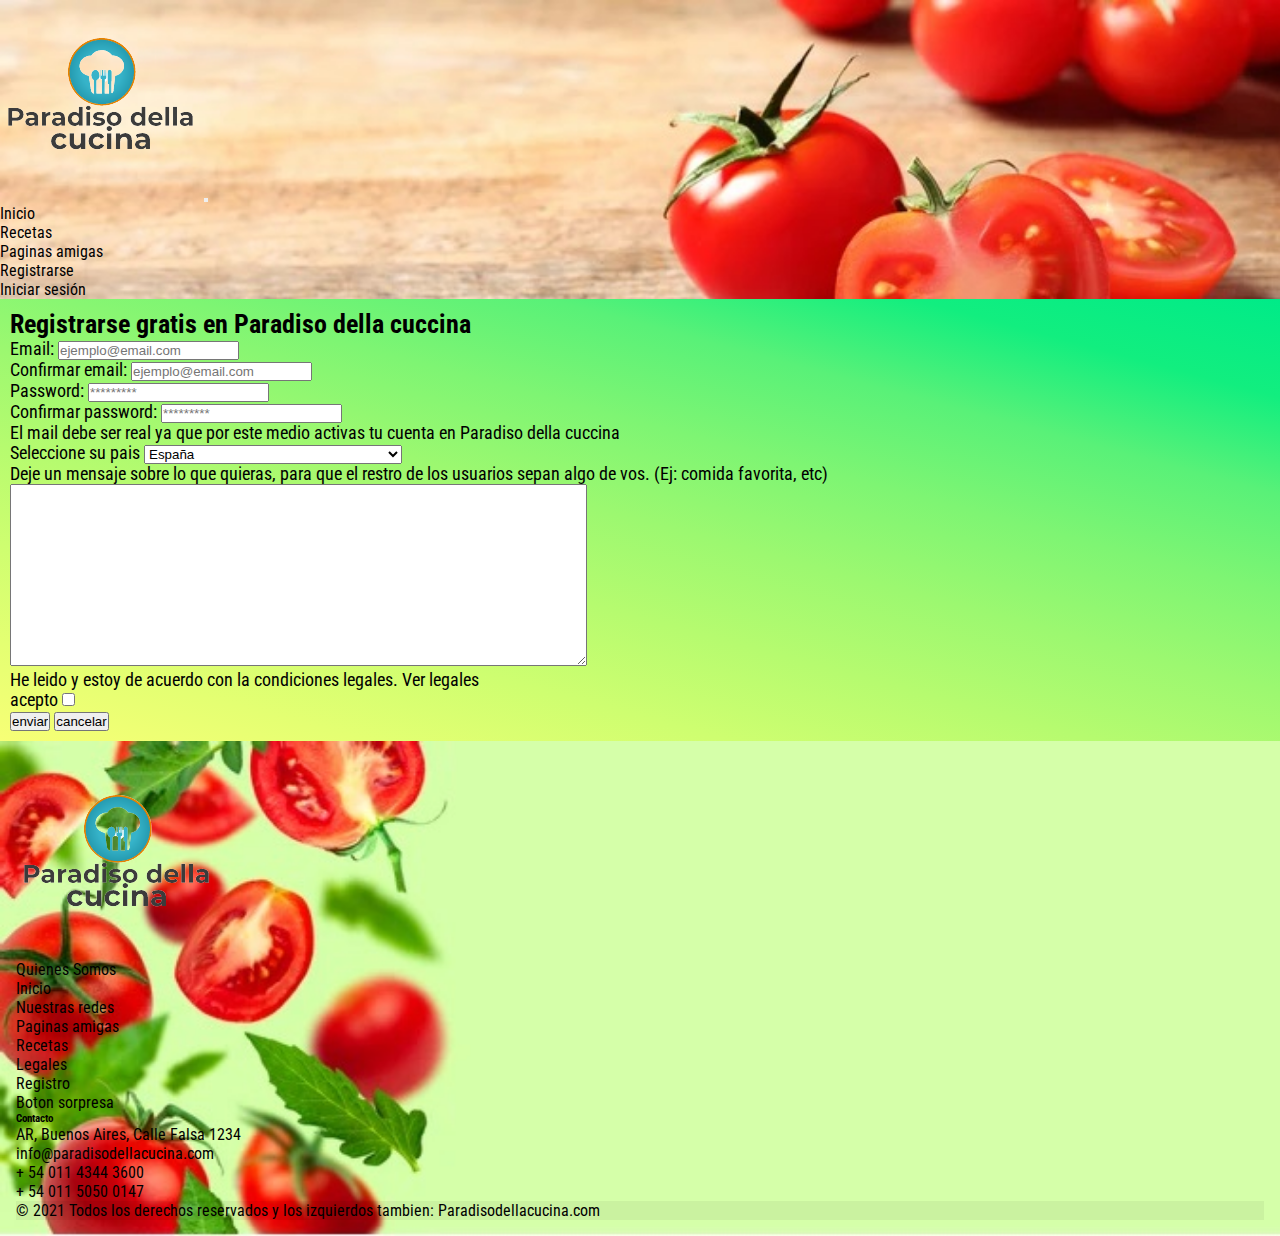
<file: pages/registrarse.html>
<!DOCTYPE html>
<html lang="en">

<head>
    <meta charset="UTF-8">
    <meta http-equiv="X-UA-Compatible" content="IE=edge">
    <meta name="viewport" content="width=device-width, initial-scale=1.0">
    <meta name="description" content="Nuestra página de cocina ofrece una amplia variedad de recetas fáciles y deliciosas para todos los niveles de habilidad culinaria. Desde platos principales hasta postres, encontrarás inspiración y consejos útiles para mejorar tus habilidades en la cocina.">
    <link rel="preconnect" href="https://fonts.googleapis.com">
    <link rel="preconnect" href="https://fonts.gstatic.com" crossorigin>
    <link href="https://fonts.googleapis.com/css2?family=Roboto+Condensed:wght@300;400;700&display=swap"
        rel="stylesheet">
    <link href="https://cdn.jsdelivr.net/npm/bootstrap@5.2.3/dist/css/bootstrap.min.css" rel="stylesheet"
        integrity="sha384-rbsA2VBKQhggwzxH7pPCaAqO46MgnOM80zW1RWuH61DGLwZJEdK2Kadq2F9CUG65" crossorigin="anonymous">
    <link rel="stylesheet" href="../css/styles.css">
    <title>Paradiso della cucina / Registrarse</title>
</head>

<body>

    <header class="navbar navbar-expand-lg bg-light">
        <div class="container">
            <a class="navbar-brand" href="#">
                <img src="../img/cucina-logo.png" class="w-50" alt="" class="logocucina">
            </a>
            <button class="navbar-toggler" type="button" data-bs-toggle="collapse" data-bs-target="#navbarNav"
                aria-controls="navbarNav" aria-expanded="false" aria-label="Toggle navigation">
                <span class="navbar-toggler-icon"></span>
            </button>
            <nav class="collapse navbar-collapse justify-content-end" id="navbarNav">
                <ul class="navbar-nav">
                    <li class="nav-item">
                        <a class="nav-link active" aria-current="page" href="../index.html">Inicio</a>
                    </li>
                    <li class="nav-item">
                        <a class="nav-link" href="../pages/recetas.html">Recetas</a>
                    </li>
                    <li class="nav-item">
                        <a class="nav-link" href="../pages/paginas-amigas.html">Paginas amigas</a>
                    </li>
                    <li class="nav-item">
                        <a class="nav-link" href="../pages/registrarse.html">Registrarse</a>
                    </li>
                    <li class="nav-item">
                        <a class="nav-link" href="../pages/iniciar-sesion.html">Iniciar sesión</a>
                    </li>
                </ul>
            </nav>
        </div>
    </header>

    <main class="degrade text-center">

        <form action="" class="registrousuario">

            <h2>Registrarse gratis en Paradiso della cuccina</h2>

            <div>
                <label for="email-usuario">Email:</label>
                <input type="email" id="email-usuario" placeholder="ejemplo@email.com">
            </div>

            <div>
                <label for="email-usuario">Confirmar email:</label>
                <input type="email" id="email-usuario" placeholder="ejemplo@email.com">
            </div>

            <div>
                <label for="contraseña">Password:</label>
                <input type="password" id="contraseña" placeholder="*********">
            </div>

            <div>
                <label for="contraseña">Confirmar password:</label>
                <input type="password" id="contraseña" placeholder="*********">
            </div>

            <div>
                <p>El mail debe ser real ya que por este medio activas tu cuenta en Paradiso della cuccina</p>
            </div>

            <div>
                <label for="">Seleccione su pais</label>
                <select name="" id="">
                    <option value="AF">Afganistán</option>
                    <option value="AL">Albania</option>
                    <option value="DE">Alemania</option>
                    <option value="AD">Andorra</option>
                    <option value="AO">Angola</option>
                    <option value="AI">Anguilla</option>
                    <option value="AQ">Antártida</option>
                    <option value="AG">Antigua y Barbuda</option>
                    <option value="AN">Antillas Holandesas</option>
                    <option value="SA">Arabia Saudí</option>
                    <option value="DZ">Argelia</option>
                    <option value="AR">Argentina</option>
                    <option value="AM">Armenia</option>
                    <option value="AW">Aruba</option>
                    <option value="AU">Australia</option>
                    <option value="AT">Austria</option>
                    <option value="AZ">Azerbaiyán</option>
                    <option value="BS">Bahamas</option>
                    <option value="BH">Bahrein</option>
                    <option value="BD">Bangladesh</option>
                    <option value="BB">Barbados</option>
                    <option value="BE">Bélgica</option>
                    <option value="BZ">Belice</option>
                    <option value="BJ">Benin</option>
                    <option value="BM">Bermudas</option>
                    <option value="BY">Bielorrusia</option>
                    <option value="MM">Birmania</option>
                    <option value="BO">Bolivia</option>
                    <option value="BA">Bosnia y Herzegovina</option>
                    <option value="BW">Botswana</option>
                    <option value="BR">Brasil</option>
                    <option value="BN">Brunei</option>
                    <option value="BG">Bulgaria</option>
                    <option value="BF">Burkina Faso</option>
                    <option value="BI">Burundi</option>
                    <option value="BT">Bután</option>
                    <option value="CV">Cabo Verde</option>
                    <option value="KH">Camboya</option>
                    <option value="CM">Camerún</option>
                    <option value="CA">Canadá</option>
                    <option value="TD">Chad</option>
                    <option value="CL">Chile</option>
                    <option value="CN">China</option>
                    <option value="CY">Chipre</option>
                    <option value="VA">Ciudad del Vaticano (Santa Sede)</option>
                    <option value="CO">Colombia</option>
                    <option value="KM">Comores</option>
                    <option value="CG">Congo</option>
                    <option value="CD">Congo, República Democrática del</option>
                    <option value="KR">Corea</option>
                    <option value="KP">Corea del Norte</option>
                    <option value="CI">Costa de Marfíl</option>
                    <option value="CR">Costa Rica</option>
                    <option value="HR">Croacia (Hrvatska)</option>
                    <option value="CU">Cuba</option>
                    <option value="DK">Dinamarca</option>
                    <option value="DJ">Djibouti</option>
                    <option value="DM">Dominica</option>
                    <option value="EC">Ecuador</option>
                    <option value="EG">Egipto</option>
                    <option value="SV">El Salvador</option>
                    <option value="AE">Emiratos Árabes Unidos</option>
                    <option value="ER">Eritrea</option>
                    <option value="SI">Eslovenia</option>
                    <option value="ES" selected>España</option>
                    <option value="US">Estados Unidos</option>
                    <option value="EE">Estonia</option>
                    <option value="ET">Etiopía</option>
                    <option value="FJ">Fiji</option>
                    <option value="PH">Filipinas</option>
                    <option value="FI">Finlandia</option>
                    <option value="FR">Francia</option>
                    <option value="GA">Gabón</option>
                    <option value="GM">Gambia</option>
                    <option value="GE">Georgia</option>
                    <option value="GH">Ghana</option>
                    <option value="GI">Gibraltar</option>
                    <option value="GD">Granada</option>
                    <option value="GR">Grecia</option>
                    <option value="GL">Groenlandia</option>
                    <option value="GP">Guadalupe</option>
                    <option value="GU">Guam</option>
                    <option value="GT">Guatemala</option>
                    <option value="GY">Guayana</option>
                    <option value="GF">Guayana Francesa</option>
                    <option value="GN">Guinea</option>
                    <option value="GQ">Guinea Ecuatorial</option>
                    <option value="GW">Guinea-Bissau</option>
                    <option value="HT">Haití</option>
                    <option value="HN">Honduras</option>
                    <option value="HU">Hungría</option>
                    <option value="IN">India</option>
                    <option value="ID">Indonesia</option>
                    <option value="IQ">Irak</option>
                    <option value="IR">Irán</option>
                    <option value="IE">Irlanda</option>
                    <option value="BV">Isla Bouvet</option>
                    <option value="CX">Isla de Christmas</option>
                    <option value="IS">Islandia</option>
                    <option value="KY">Islas Caimán</option>
                    <option value="CK">Islas Cook</option>
                    <option value="CC">Islas de Cocos o Keeling</option>
                    <option value="FO">Islas Faroe</option>
                    <option value="HM">Islas Heard y McDonald</option>
                    <option value="FK">Islas Malvinas</option>
                    <option value="MP">Islas Marianas del Norte</option>
                    <option value="MH">Islas Marshall</option>
                    <option value="UM">Islas menores de Estados Unidos</option>
                    <option value="PW">Islas Palau</option>
                    <option value="SB">Islas Salomón</option>
                    <option value="SJ">Islas Svalbard y Jan Mayen</option>
                    <option value="TK">Islas Tokelau</option>
                    <option value="TC">Islas Turks y Caicos</option>
                    <option value="VI">Islas Vírgenes (EEUU)</option>
                    <option value="VG">Islas Vírgenes (Reino Unido)</option>
                    <option value="WF">Islas Wallis y Futuna</option>
                    <option value="IL">Israel</option>
                    <option value="IT">Italia</option>
                    <option value="JM">Jamaica</option>
                    <option value="JP">Japón</option>
                    <option value="JO">Jordania</option>
                    <option value="KZ">Kazajistán</option>
                    <option value="KE">Kenia</option>
                    <option value="KG">Kirguizistán</option>
                    <option value="KI">Kiribati</option>
                    <option value="KW">Kuwait</option>
                    <option value="LA">Laos</option>
                    <option value="LS">Lesotho</option>
                    <option value="LV">Letonia</option>
                    <option value="LB">Líbano</option>
                    <option value="LR">Liberia</option>
                    <option value="LY">Libia</option>
                    <option value="LI">Liechtenstein</option>
                    <option value="LT">Lituania</option>
                    <option value="LU">Luxemburgo</option>
                    <option value="MK">Macedonia, Ex-República Yugoslava de</option>
                    <option value="MG">Madagascar</option>
                    <option value="MY">Malasia</option>
                    <option value="MW">Malawi</option>
                    <option value="MV">Maldivas</option>
                    <option value="ML">Malí</option>
                    <option value="MT">Malta</option>
                    <option value="MA">Marruecos</option>
                    <option value="MQ">Martinica</option>
                    <option value="MU">Mauricio</option>
                    <option value="MR">Mauritania</option>
                    <option value="YT">Mayotte</option>
                    <option value="MX">México</option>
                    <option value="FM">Micronesia</option>
                    <option value="MD">Moldavia</option>
                    <option value="MC">Mónaco</option>
                    <option value="MN">Mongolia</option>
                    <option value="MS">Montserrat</option>
                    <option value="MZ">Mozambique</option>
                    <option value="NA">Namibia</option>
                    <option value="NR">Nauru</option>
                    <option value="NP">Nepal</option>
                    <option value="NI">Nicaragua</option>
                    <option value="NE">Níger</option>
                    <option value="NG">Nigeria</option>
                    <option value="NU">Niue</option>
                    <option value="NF">Norfolk</option>
                    <option value="NO">Noruega</option>
                    <option value="NC">Nueva Caledonia</option>
                    <option value="NZ">Nueva Zelanda</option>
                    <option value="OM">Omán</option>
                    <option value="NL">Países Bajos</option>
                    <option value="PA">Panamá</option>
                    <option value="PG">Papúa Nueva Guinea</option>
                    <option value="PK">Paquistán</option>
                    <option value="PY">Paraguay</option>
                    <option value="PE">Perú</option>
                    <option value="PN">Pitcairn</option>
                    <option value="PF">Polinesia Francesa</option>
                    <option value="PL">Polonia</option>
                    <option value="PT">Portugal</option>
                    <option value="PR">Puerto Rico</option>
                    <option value="QA">Qatar</option>
                    <option value="UK">Reino Unido</option>
                    <option value="CF">República Centroafricana</option>
                    <option value="CZ">República Checa</option>
                    <option value="ZA">República de Sudáfrica</option>
                    <option value="DO">República Dominicana</option>
                    <option value="SK">República Eslovaca</option>
                    <option value="RE">Reunión</option>
                    <option value="RW">Ruanda</option>
                    <option value="RO">Rumania</option>
                    <option value="RU">Rusia</option>
                    <option value="EH">Sahara Occidental</option>
                    <option value="KN">Saint Kitts y Nevis</option>
                    <option value="WS">Samoa</option>
                    <option value="AS">Samoa Americana</option>
                    <option value="SM">San Marino</option>
                    <option value="VC">San Vicente y Granadinas</option>
                    <option value="SH">Santa Helena</option>
                    <option value="LC">Santa Lucía</option>
                    <option value="ST">Santo Tomé y Príncipe</option>
                    <option value="SN">Senegal</option>
                    <option value="SC">Seychelles</option>
                    <option value="SL">Sierra Leona</option>
                    <option value="SG">Singapur</option>
                    <option value="SY">Siria</option>
                    <option value="SO">Somalia</option>
                    <option value="LK">Sri Lanka</option>
                    <option value="PM">St Pierre y Miquelon</option>
                    <option value="SZ">Suazilandia</option>
                    <option value="SD">Sudán</option>
                    <option value="SE">Suecia</option>
                    <option value="CH">Suiza</option>
                    <option value="SR">Surinam</option>
                    <option value="TH">Tailandia</option>
                    <option value="TW">Taiwán</option>
                    <option value="TZ">Tanzania</option>
                    <option value="TJ">Tayikistán</option>
                    <option value="TF">Territorios franceses del Sur</option>
                    <option value="TP">Timor Oriental</option>
                    <option value="TG">Togo</option>
                    <option value="TO">Tonga</option>
                    <option value="TT">Trinidad y Tobago</option>
                    <option value="TN">Túnez</option>
                    <option value="TM">Turkmenistán</option>
                    <option value="TR">Turquía</option>
                    <option value="TV">Tuvalu</option>
                    <option value="UA">Ucrania</option>
                    <option value="UG">Uganda</option>
                    <option value="UY">Uruguay</option>
                    <option value="UZ">Uzbekistán</option>
                    <option value="VU">Vanuatu</option>
                    <option value="VE">Venezuela</option>
                    <option value="VN">Vietnam</option>
                    <option value="YE">Yemen</option>
                    <option value="YU">Yugoslavia</option>
                    <option value="ZM">Zambia</option>
                    <option value="ZW">Zimbabue</option>
                </select>
            </div>

            <div>
                <p>Deje un mensaje sobre lo que quieras, para que el restro de los usuarios sepan algo de vos. (Ej:
                    comida
                    favorita, etc) </p>
                <textarea name="" id="" cols="70" rows="12"></textarea>
            </div>

            <div>
                <p>He leido y estoy de acuerdo con la condiciones legales. <a href="./legales.html" target="_blank">Ver
                        legales</a></p>
                <label for="acepto">acepto</label>
                <input type="checkbox" id="acepto">
            </div>

            <div>
                <input type="submit" value="enviar" class="btn btn-secondary">

                <input type="submit" value="cancelar" class="btn btn-secondary">


            </div>





        </form>

    </main>



    <footer class="text-center text-lg-start bg-light text-muted">

        <div class="container text-center text-md-start mt-5">
            <!-- Grid row -->
            <div class="row mt-3">
                <!-- Grid column -->
                <div class="col-md-3 col-lg-4 col-xl-3 mx-auto mb-4">
                    <!-- Content -->
                    <h6 class="text-uppercase fw-bold mb-4">
                        <i class="fas fa-gem me-3"></i>
                        <img src="../img/cucina-logo.png" class="img-fluid" alt="">
                    </h6>
                </div>

                <div class="col-md-2 col-lg-2 col-xl-2 mx-auto mb-4">


                    <p>
                        <a href="../pages/quienes-somos.html" class="text-reset">Quienes Somos</a>
                    </p>
                    <p>
                        <a href="../index.html" class="text-reset">Inicio</a>
                    </p>
                    <p>
                        <a href="../pages/nuestras-redes.html" class="text-reset">Nuestras redes</a>
                    </p>
                    <p>
                        <a href="../pages/paginas-amigas.html" class="text-reset">Paginas amigas</a>
                    </p>
                </div>

                <div class="col-md-3 col-lg-2 col-xl-2 mx-auto mb-4">
                    <p>
                        <a href="../pages/recetas.html" class="text-reset">Recetas</a>
                    </p>
                    <p>
                        <a href="../pages/legales.html" class="text-reset">Legales</a>
                    </p>
                    <p>
                        <a href="../pages/registrarse.html" class="text-reset">Registro</a>
                    </p>
                    <p>
                        <a href="https://www.youtube.com/watch?v=D0pMNiobZPM&ab_channel=LaGranjadeZen%C3%B3n"
                            class="text-reset" target="_blank">Boton sorpresa</a>
                    </p>
                </div>

                <div class="col-md-4 col-lg-3 col-xl-3 mx-auto mb-md-0 mb-4">

                    <h6 class="text-uppercase fw-bold mb-4">Contacto</h6>
                    <p><i class="fas fa-home me-3"></i> AR, Buenos Aires, Calle Falsa 1234</p>
                    <p>
                        <i class="fas fa-envelope me-3"></i>
                        info@paradisodellacucina.com
                    </p>
                    <p><i class="fas fa-phone me-3"></i> + 54 011 4344 3600</p>
                    <p><i class="fas fa-print me-3"></i> + 54 011 5050 0147</p>
                </div>

            </div>

        </div>
        </section>

        <div class="text-center p-4" style="background-color: rgba(0, 0, 0, 0.05);">
            © 2021 Todos los derechos reservados y los izquierdos tambien:
            <a class="text-reset fw-bold" href="https://paradisodellacucina.com">Paradisodellacucina.com</a>
        </div>

    </footer>








</body>

<script src="https://cdn.jsdelivr.net/npm/bootstrap@5.2.3/dist/js/bootstrap.bundle.min.js"
    integrity="sha384-kenU1KFdBIe4zVF0s0G1M5b4hcpxyD9F7jL+jjXkk+Q2h455rYXK/7HAuoJl+0I4"
    crossorigin="anonymous"></script>

</html>
</file>
<file: css/styles.css>
* {
  margin: 0;
  padding: 0;
  box-sizing: border-box;
}

body {
  font-family: "Roboto Condensed", sans-serif;
}

ul,
ol {
  list-style: none;
}

a {
  text-decoration: none;
  color: black;
}

header {
  background: no-repeat;
  background-image: url("../img/tomate3.jpg");
  background-size: cover;
}

footer {
  padding: 1rem;
  background: no-repeat;
  background-image: url("../img/tomate2.jpg");
  background-size: cover;
}

.degrade {
  background-image: linear-gradient(15deg, #f7ff76 0, #e4ff72 12.5%, #cefe70 25%, #b6fb6f 37.5%, #9cf870 50%, #7ef573 62.5%, #59f178 75%, #12ee7f 87.5%, #00eb88 100%);
}

.recetas {
  padding: 30px;
  text-decoration: underline;
  height: 80vh;
  font-size: 1.2rem;
}

.pie-de-foto {
  font-size: 1.5rem;
  padding: 14px;
}

.pie-de-foto {
  font-size: 1.5rem;
  padding: 14px;
}

.pie-de-foto {
  font-size: 1.5rem;
  padding: 14px;
}

.iniciar-sesion {
  padding: 50px;
  height: 70vh;
  font-size: 1.5rem;
}

.paginas-amigas {
  padding: 30px;
  height: 70vh;
  font-size: 1.5rem;
}

.registrousuario {
  padding: 10px;
  font-size: 1.1rem;
}

.legales {
  padding: 30px;
  height: 80vh;
  font-size: 1.5rem;
}

.redes {
  padding: 30px;
  height: 70vh;
  font-size: 1.5rem;
}

.quienes-somos {
  padding: 30px;
  height: 70vh;
  font-size: 1.5rem;
}

/*# sourceMappingURL=styles.css.map */
</file>
